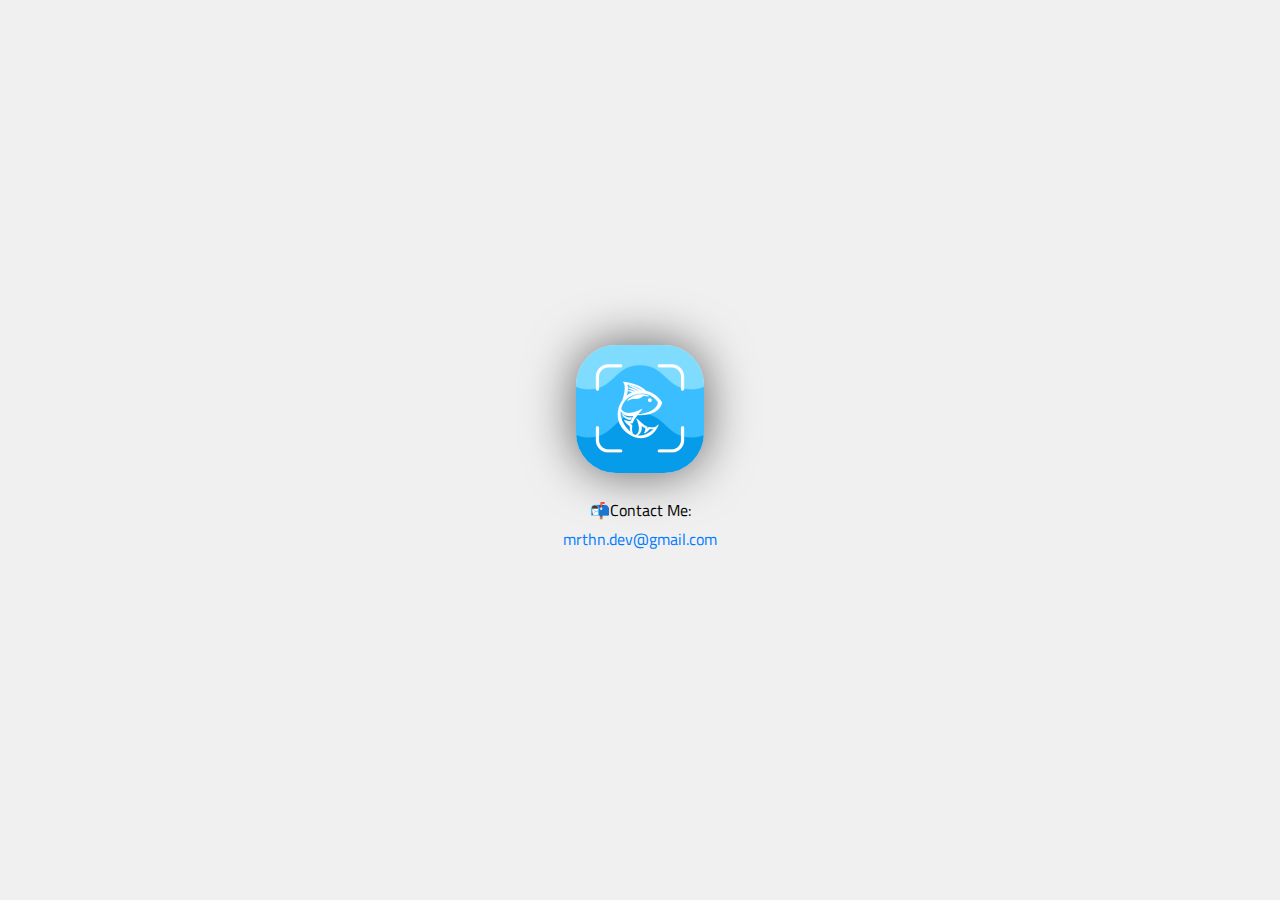
<file: fish_identifier/index.html>
<!DOCTYPE html>
<html lang="en">
<link rel="stylesheet" href="https://fonts.googleapis.com/css2?family=Titillium+Web&display=swap">

<head>
    <meta charset="UTF-8">
    <meta name="viewport" content="width=device-width, initial-scale=1.0">
    <title>İletişim</title>
    <link rel="stylesheet" href="styles.css">
</head>

<body>

    <div class="container">
        <img src="./images/logo.png" alt="Logo">
        <div class="contact">
            <p>📬Contact Me:</p>
            <p> <a href="mailto:mrthn.dev@gmail.com">mrthn.dev@gmail.com</a></p>
        </div>
    </div>

</body>

</html>
</file>
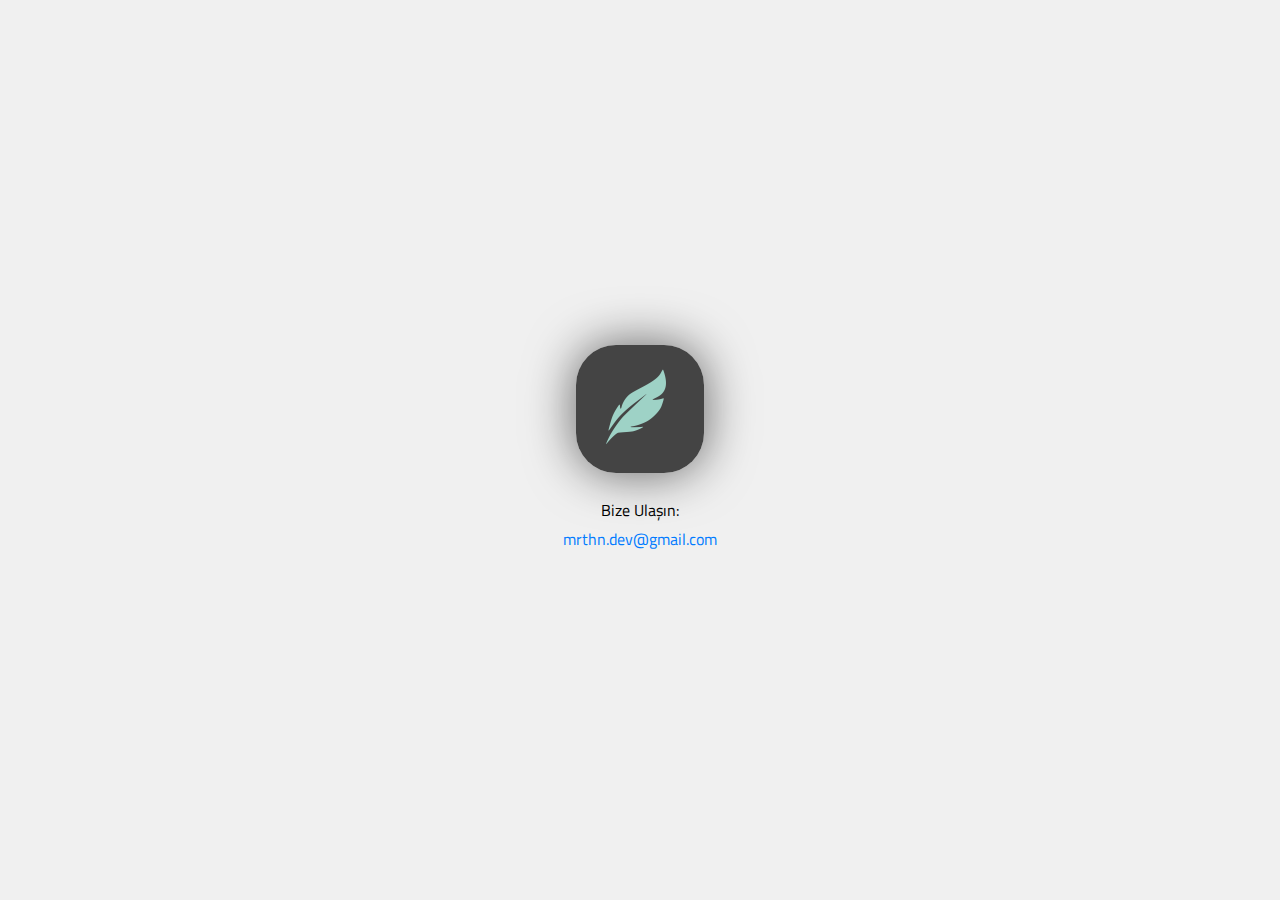
<file: yazar_eser_support/index.html>
<!DOCTYPE html>
<html lang="en">
<link rel="stylesheet" href="https://fonts.googleapis.com/css2?family=Titillium+Web&display=swap">

<head>
    <meta charset="UTF-8">
    <meta name="viewport" content="width=device-width, initial-scale=1.0">
    <title>İletişim</title>
    <link rel="stylesheet" href="styles.css">
</head>

<body>

    <div class="container">
        <img src="./images/yazar_eser_4096.png" alt="Orta Resim">
        <div class="contact">
            <p>Bize Ulaşın:</p>
            <p> <a href="mailto:mrthn.dev@gmail.com">mrthn.dev@gmail.com</a></p>
        </div>
    </div>

</body>

</html>
</file>
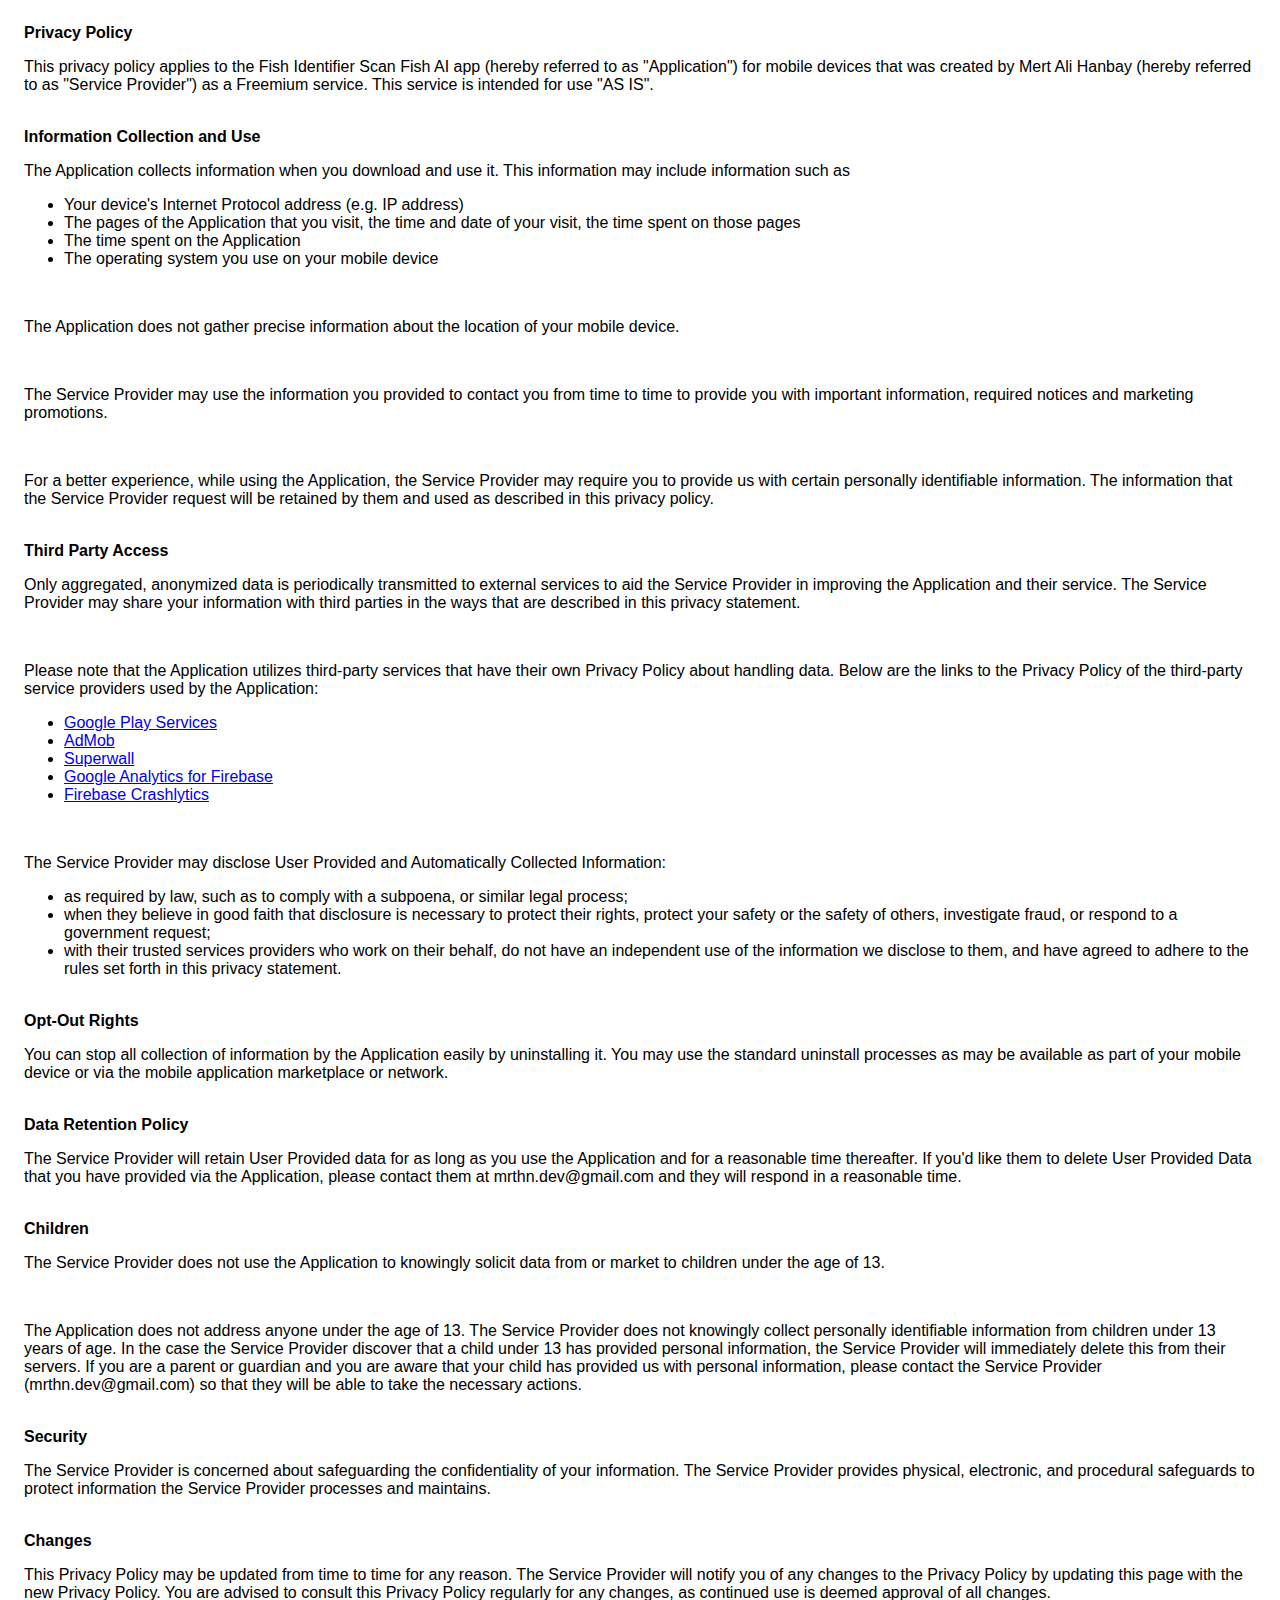
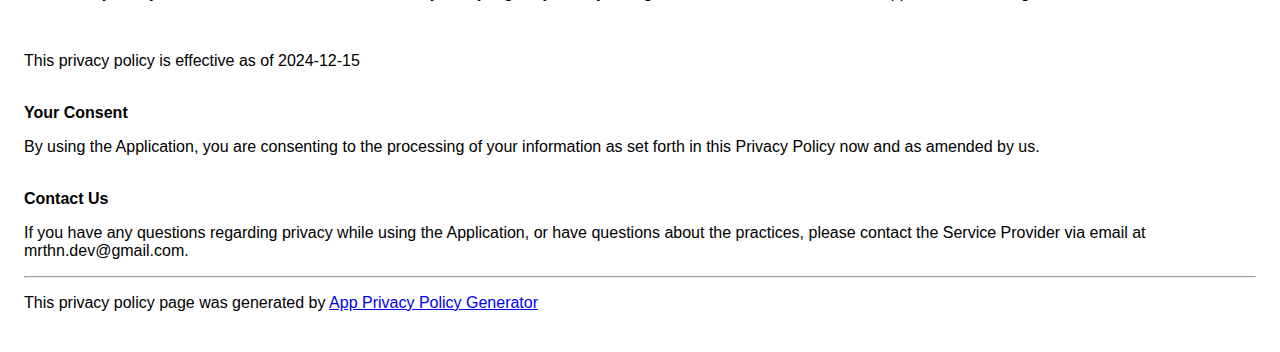
<file: fish_identifier/privacy_policy.html>
<!DOCTYPE html>
<html>
   <head>
      <meta charset='utf-8'>
      <meta name='viewport' content='width=device-width'>
      <title>Privacy Policy</title>
      <style> body { font-family: 'Helvetica Neue', Helvetica, Arial, sans-serif; padding:1em; } </style>
   </head>
   <body>
      <strong>Privacy Policy</strong>
      <p>This privacy policy applies to the Fish Identifier Scan Fish AI app (hereby referred to as "Application") for mobile devices that was created by Mert Ali Hanbay (hereby referred to as "Service Provider") as a Freemium service. This service is intended for use "AS IS".</p>
      <br><strong>Information Collection and Use</strong>
      <p>The Application collects information when you download and use it. This information may include information such as </p>
      <ul>
         <li>Your device's Internet Protocol address (e.g. IP address)</li>
         <li>The pages of the Application that you visit, the time and date of your visit, the time spent on those pages</li>
         <li>The time spent on the Application</li>
         <li>The operating system you use on your mobile device</li>
      </ul>
      <p></p>
      <br>
      <p>The Application does not gather precise information about the location of your mobile device.</p>
      <div style="display: none;">
         <p>The Application collects your device's location, which helps the Service Provider determine your approximate geographical location and make use of in below ways:</p>
         <ul>
            <li>Geolocation Services: The Service Provider utilizes location data to provide features such as personalized content, relevant recommendations, and location-based services.</li>
            <li>Analytics and Improvements: Aggregated and anonymized location data helps the Service Provider to analyze user behavior, identify trends, and improve the overall performance and functionality of the Application.</li>
            <li>Third-Party Services: Periodically, the Service Provider may transmit anonymized location data to external services. These services assist them in enhancing the Application and optimizing their offerings.</li>
         </ul>
      </div>
      <br>
      <p>The Service Provider may use the information you provided to contact you from time to time to provide you with important information, required notices and marketing promotions.</p>
      <br>
      <p>For a better experience, while using the Application, the Service Provider may require you to provide us with certain personally identifiable information. The information that the Service Provider request will be retained by them and used as described in this privacy policy.</p>
      <br>
      <strong>Third Party Access</strong>
      <p>Only aggregated, anonymized data is periodically transmitted to external services to aid the Service Provider in improving the Application and their service. The Service Provider may share your information with third parties in the ways that are described in this privacy statement.</p>
      <div>
         <br>
         <p>Please note that the Application utilizes third-party services that have their own Privacy Policy about handling data. Below are the links to the Privacy Policy of the third-party service providers used by the Application:</p>
         <ul>
            <li><a href="https://www.google.com/policies/privacy/" target="_blank" rel="noopener noreferrer">Google Play Services</a></li>
            <li><a href="https://support.google.com/admob/answer/6128543?hl=en" target="_blank" rel="noopener noreferrer">AdMob</a></li>
             <li><a href="https://superwall.com/privacy" target="_blank" rel="noopener noreferrer">Superwall</a></li>
            <li><a href="https://firebase.google.com/support/privacy" target="_blank" rel="noopener noreferrer">Google Analytics for Firebase</a></li>
            <li><a href="https://firebase.google.com/support/privacy/" target="_blank" rel="noopener noreferrer">Firebase Crashlytics</a></li>
            <!----><!----><!----><!----><!----><!----><!----><!----><!----><!----><!----><!----><!----><!----><!----><!----><!----><!----><!----><!----><!----><!----><!----><!----><!----><!----><!----><!---->
         </ul>
      </div>
      <br>
      <p>The Service Provider may disclose User Provided and Automatically Collected Information:</p>
      <ul>
         <li>as required by law, such as to comply with a subpoena, or similar legal process;</li>
         <li>when they believe in good faith that disclosure is necessary to protect their rights, protect your safety or the safety of others, investigate fraud, or respond to a government request;</li>
         <li>with their trusted services providers who work on their behalf, do not have an independent use of the information we disclose to them, and have agreed to adhere to the rules set forth in this privacy statement.</li>
      </ul>
      <p></p>
      <br><strong>Opt-Out Rights</strong>
      <p>You can stop all collection of information by the Application easily by uninstalling it. You may use the standard uninstall processes as may be available as part of your mobile device or via the mobile application marketplace or network.</p>
      <br><strong>Data Retention Policy</strong>
      <p>The Service Provider will retain User Provided data for as long as you use the Application and for a reasonable time thereafter. If you'd like them to delete User Provided Data that you have provided via the Application, please contact them at mrthn.dev@gmail.com and they will respond in a reasonable time.</p>
      <br><strong>Children</strong>
      <p>The Service Provider does not use the Application to knowingly solicit data from or market to children under the age of 13.</p>
      <div>
         <br>
         <p>The Application does not address anyone under the age of 13.
            The Service Provider does not knowingly collect personally
            identifiable information from children under 13 years of age. In the case
            the Service Provider discover that a child under 13 has provided
            personal information, the Service Provider will immediately
            delete this from their servers. If you are a parent or guardian
            and you are aware that your child has provided us with
            personal information, please contact the Service Provider (mrthn.dev@gmail.com) so that
            they will be able to take the necessary actions.
         </p>
      </div>
      <!----><br><strong>Security</strong>
      <p>The Service Provider is concerned about safeguarding the confidentiality of your information. The Service Provider provides physical, electronic, and procedural safeguards to protect information the Service Provider processes and maintains.</p>
      <br><strong>Changes</strong>
      <p>This Privacy Policy may be updated from time to time for any reason. The Service Provider will notify you of any changes to the Privacy Policy by updating this page with the new Privacy Policy. You are advised to consult this Privacy Policy regularly for any changes, as continued use is deemed approval of all changes.</p>
      <br>
      <p>This privacy policy is effective as of 2024-12-15</p>
      <br><strong>Your Consent</strong>
      <p>By using the Application, you are consenting to the processing of your information as set forth in this Privacy Policy now and as amended by us.</p>
      <br><strong>Contact Us</strong>
      <p>If you have any questions regarding privacy while using the Application, or have questions about the practices, please contact the Service Provider via email at mrthn.dev@gmail.com.</p>
      <hr>
      <p>This privacy policy page was generated by <a href="https://app-privacy-policy-generator.nisrulz.com/" target="_blank" rel="noopener noreferrer">App Privacy Policy Generator</a></p>
   </body>
</html>
</file>
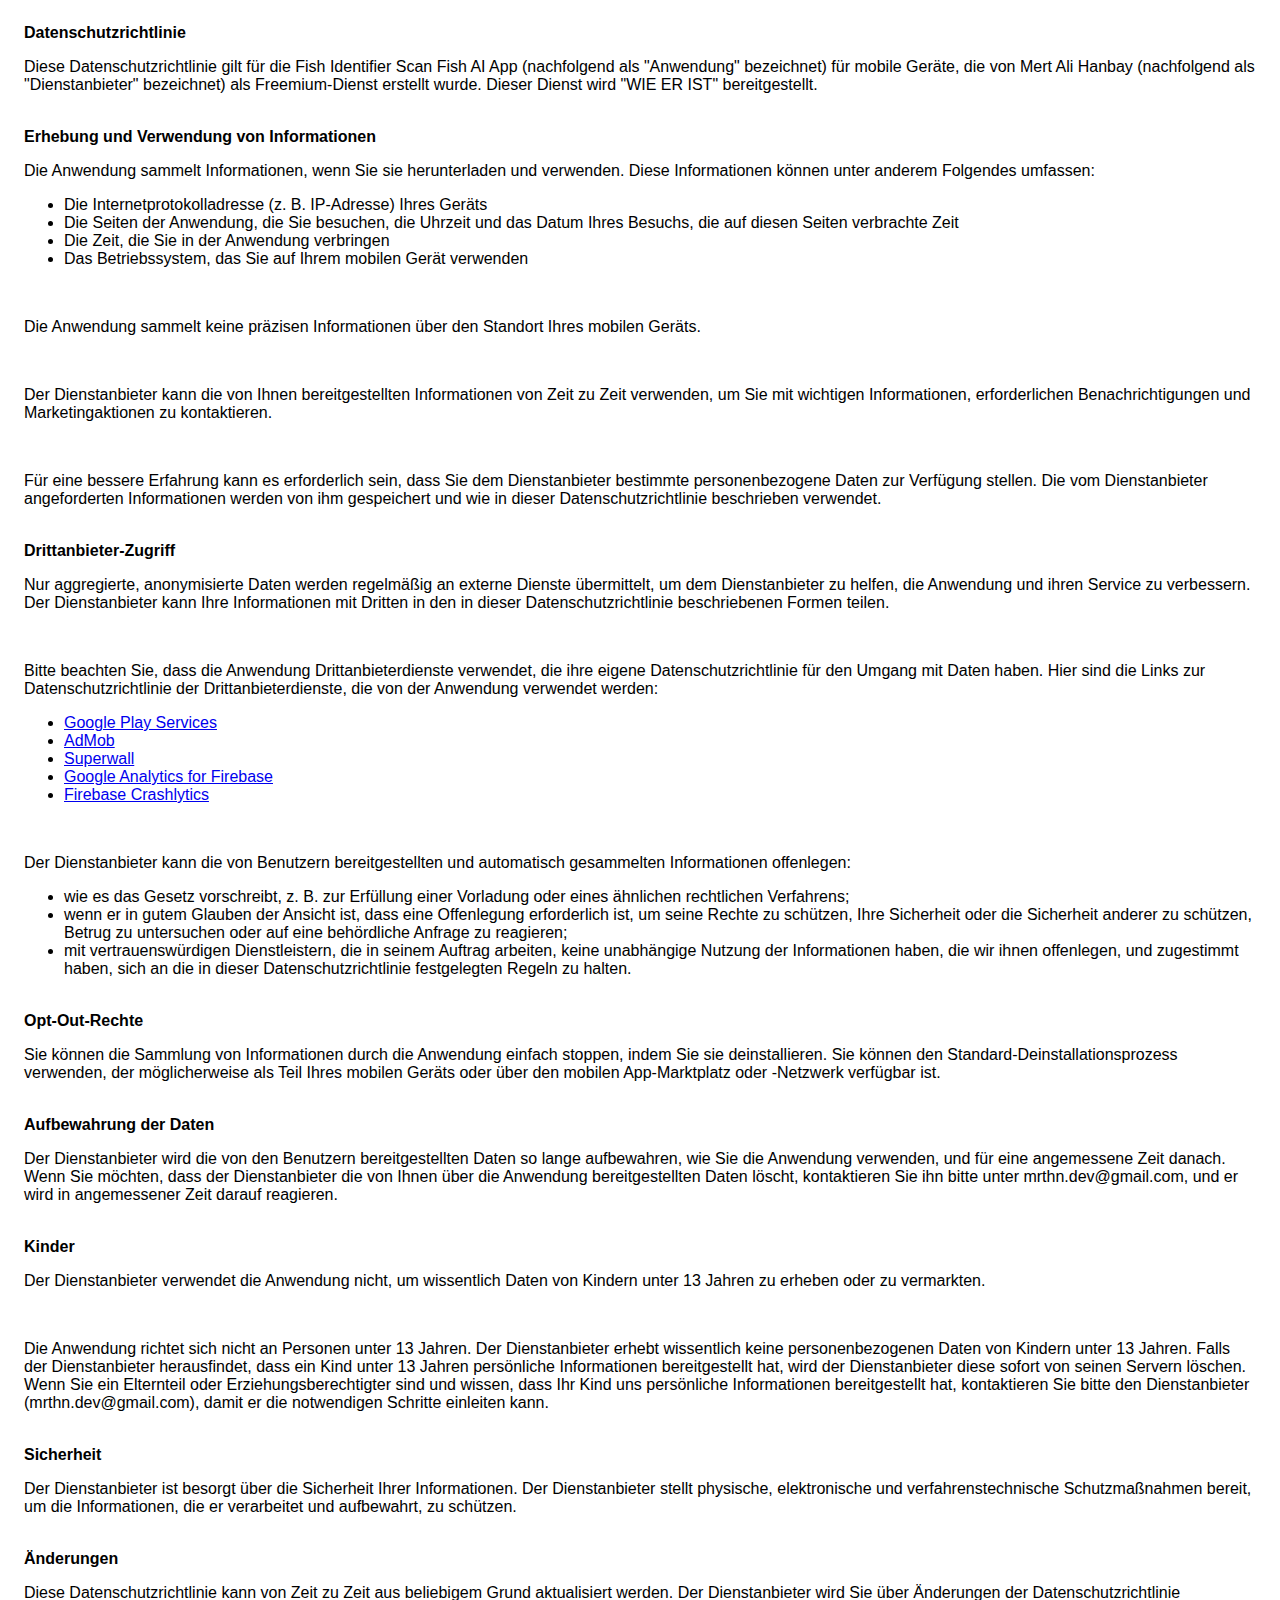
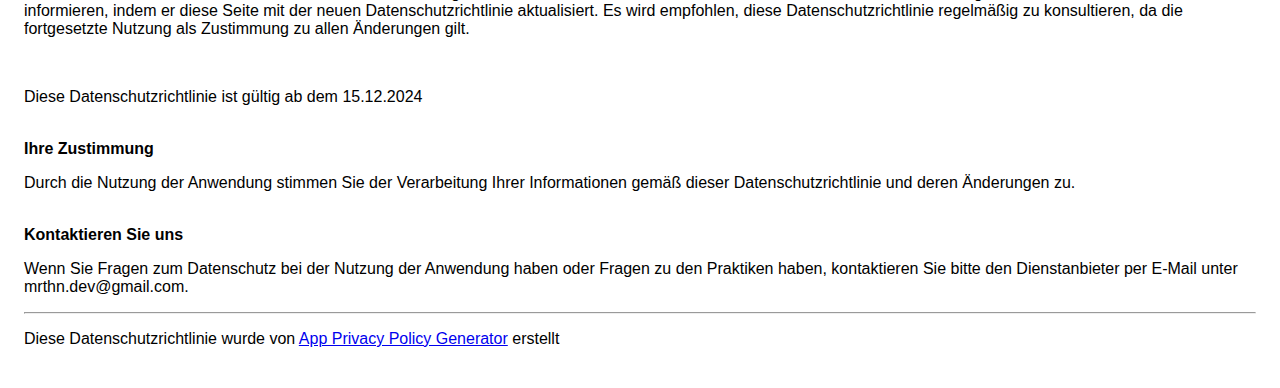
<file: fish_identifier/privacy_policy_de.html>
<!DOCTYPE html>
<html>
   <head>
      <meta charset='utf-8'>
      <meta name='viewport' content='width=device-width'>
      <title>Datenschutzrichtlinie</title>
      <style> body { font-family: 'Helvetica Neue', Helvetica, Arial, sans-serif; padding:1em; } </style>
   </head>
   <body>
      <strong>Datenschutzrichtlinie</strong>
      <p>Diese Datenschutzrichtlinie gilt für die Fish Identifier Scan Fish AI App (nachfolgend als "Anwendung" bezeichnet) für mobile Geräte, die von Mert Ali Hanbay (nachfolgend als "Dienstanbieter" bezeichnet) als Freemium-Dienst erstellt wurde. Dieser Dienst wird "WIE ER IST" bereitgestellt.</p>
      <br><strong>Erhebung und Verwendung von Informationen</strong>
      <p>Die Anwendung sammelt Informationen, wenn Sie sie herunterladen und verwenden. Diese Informationen können unter anderem Folgendes umfassen:</p>
      <ul>
         <li>Die Internetprotokolladresse (z. B. IP-Adresse) Ihres Geräts</li>
         <li>Die Seiten der Anwendung, die Sie besuchen, die Uhrzeit und das Datum Ihres Besuchs, die auf diesen Seiten verbrachte Zeit</li>
         <li>Die Zeit, die Sie in der Anwendung verbringen</li>
         <li>Das Betriebssystem, das Sie auf Ihrem mobilen Gerät verwenden</li>
      </ul>
      <p></p>
      <br>
      <p>Die Anwendung sammelt keine präzisen Informationen über den Standort Ihres mobilen Geräts.</p>
      <div style="display: none;">
         <p>Die Anwendung sammelt den Standort Ihres Geräts, um dem Dienstanbieter zu helfen, Ihren ungefähren geografischen Standort zu ermitteln und diesen wie folgt zu nutzen:</p>
         <ul>
            <li>Geolocation-Dienste: Der Dienstanbieter verwendet Standortdaten, um Funktionen wie personalisierte Inhalte, relevante Empfehlungen und standortbasierte Dienste bereitzustellen.</li>
            <li>Analyse und Verbesserungen: Aggregierte und anonymisierte Standortdaten helfen dem Dienstanbieter, das Nutzerverhalten zu analysieren, Trends zu identifizieren und die Leistung sowie die Funktionalität der Anwendung zu verbessern.</li>
            <li>Drittanbieterdienste: Gelegentlich kann der Dienstanbieter anonymisierte Standortdaten an externe Dienste übermitteln. Diese Dienste unterstützen sie dabei, die Anwendung zu verbessern und ihre Angebote zu optimieren.</li>
         </ul>
      </div>
      <br>
      <p>Der Dienstanbieter kann die von Ihnen bereitgestellten Informationen von Zeit zu Zeit verwenden, um Sie mit wichtigen Informationen, erforderlichen Benachrichtigungen und Marketingaktionen zu kontaktieren.</p>
      <br>
      <p>Für eine bessere Erfahrung kann es erforderlich sein, dass Sie dem Dienstanbieter bestimmte personenbezogene Daten zur Verfügung stellen. Die vom Dienstanbieter angeforderten Informationen werden von ihm gespeichert und wie in dieser Datenschutzrichtlinie beschrieben verwendet.</p>
      <br>
      <strong>Drittanbieter-Zugriff</strong>
      <p>Nur aggregierte, anonymisierte Daten werden regelmäßig an externe Dienste übermittelt, um dem Dienstanbieter zu helfen, die Anwendung und ihren Service zu verbessern. Der Dienstanbieter kann Ihre Informationen mit Dritten in den in dieser Datenschutzrichtlinie beschriebenen Formen teilen.</p>
      <div>
         <br>
         <p>Bitte beachten Sie, dass die Anwendung Drittanbieterdienste verwendet, die ihre eigene Datenschutzrichtlinie für den Umgang mit Daten haben. Hier sind die Links zur Datenschutzrichtlinie der Drittanbieterdienste, die von der Anwendung verwendet werden:</p>
         <ul>
            <li><a href="https://www.google.com/policies/privacy/" target="_blank" rel="noopener noreferrer">Google Play Services</a></li>
            <li><a href="https://support.google.com/admob/answer/6128543?hl=en" target="_blank" rel="noopener noreferrer">AdMob</a></li>
            <li><a href="https://superwall.com/privacy" target="_blank" rel="noopener noreferrer">Superwall</a></li>
            <li><a href="https://firebase.google.com/support/privacy" target="_blank" rel="noopener noreferrer">Google Analytics for Firebase</a></li>
            <li><a href="https://firebase.google.com/support/privacy/" target="_blank" rel="noopener noreferrer">Firebase Crashlytics</a></li>
         </ul>
      </div>
      <br>
      <p>Der Dienstanbieter kann die von Benutzern bereitgestellten und automatisch gesammelten Informationen offenlegen:</p>
      <ul>
         <li>wie es das Gesetz vorschreibt, z. B. zur Erfüllung einer Vorladung oder eines ähnlichen rechtlichen Verfahrens;</li>
         <li>wenn er in gutem Glauben der Ansicht ist, dass eine Offenlegung erforderlich ist, um seine Rechte zu schützen, Ihre Sicherheit oder die Sicherheit anderer zu schützen, Betrug zu untersuchen oder auf eine behördliche Anfrage zu reagieren;</li>
         <li>mit vertrauenswürdigen Dienstleistern, die in seinem Auftrag arbeiten, keine unabhängige Nutzung der Informationen haben, die wir ihnen offenlegen, und zugestimmt haben, sich an die in dieser Datenschutzrichtlinie festgelegten Regeln zu halten.</li>
      </ul>
      <p></p>
      <br><strong>Opt-Out-Rechte</strong>
      <p>Sie können die Sammlung von Informationen durch die Anwendung einfach stoppen, indem Sie sie deinstallieren. Sie können den Standard-Deinstallationsprozess verwenden, der möglicherweise als Teil Ihres mobilen Geräts oder über den mobilen App-Marktplatz oder -Netzwerk verfügbar ist.</p>
      <br><strong>Aufbewahrung der Daten</strong>
      <p>Der Dienstanbieter wird die von den Benutzern bereitgestellten Daten so lange aufbewahren, wie Sie die Anwendung verwenden, und für eine angemessene Zeit danach. Wenn Sie möchten, dass der Dienstanbieter die von Ihnen über die Anwendung bereitgestellten Daten löscht, kontaktieren Sie ihn bitte unter mrthn.dev@gmail.com, und er wird in angemessener Zeit darauf reagieren.</p>
      <br><strong>Kinder</strong>
      <p>Der Dienstanbieter verwendet die Anwendung nicht, um wissentlich Daten von Kindern unter 13 Jahren zu erheben oder zu vermarkten.</p>
      <div>
         <br>
         <p>Die Anwendung richtet sich nicht an Personen unter 13 Jahren.
            Der Dienstanbieter erhebt wissentlich keine personenbezogenen
            Daten von Kindern unter 13 Jahren. Falls der Dienstanbieter herausfindet, dass ein Kind unter 13 Jahren
            persönliche Informationen bereitgestellt hat, wird der Dienstanbieter diese
            sofort von seinen Servern löschen. Wenn Sie ein Elternteil oder Erziehungsberechtigter
            sind und wissen, dass Ihr Kind uns
            persönliche Informationen bereitgestellt hat, kontaktieren Sie bitte den Dienstanbieter (mrthn.dev@gmail.com), damit
            er die notwendigen Schritte einleiten kann.
         </p>
      </div>
      <br><strong>Sicherheit</strong>
      <p>Der Dienstanbieter ist besorgt über die Sicherheit Ihrer Informationen. Der Dienstanbieter stellt physische, elektronische und verfahrenstechnische Schutzmaßnahmen bereit, um die Informationen, die er verarbeitet und aufbewahrt, zu schützen.</p>
      <br><strong>Änderungen</strong>
      <p>Diese Datenschutzrichtlinie kann von Zeit zu Zeit aus beliebigem Grund aktualisiert werden. Der Dienstanbieter wird Sie über Änderungen der Datenschutzrichtlinie informieren, indem er diese Seite mit der neuen Datenschutzrichtlinie aktualisiert. Es wird empfohlen, diese Datenschutzrichtlinie regelmäßig zu konsultieren, da die fortgesetzte Nutzung als Zustimmung zu allen Änderungen gilt.</p>
      <br>
      <p>Diese Datenschutzrichtlinie ist gültig ab dem 15.12.2024</p>
      <br><strong>Ihre Zustimmung</strong>
      <p>Durch die Nutzung der Anwendung stimmen Sie der Verarbeitung Ihrer Informationen gemäß dieser Datenschutzrichtlinie und deren Änderungen zu.</p>
      <br><strong>Kontaktieren Sie uns</strong>
      <p>Wenn Sie Fragen zum Datenschutz bei der Nutzung der Anwendung haben oder Fragen zu den Praktiken haben, kontaktieren Sie bitte den Dienstanbieter per E-Mail unter mrthn.dev@gmail.com.</p>
      <hr>
      <p>Diese Datenschutzrichtlinie wurde von <a href="https://app-privacy-policy-generator.nisrulz.com/" target="_blank" rel="noopener noreferrer">App Privacy Policy Generator</a> erstellt</p>
   </body>
</html>
</file>
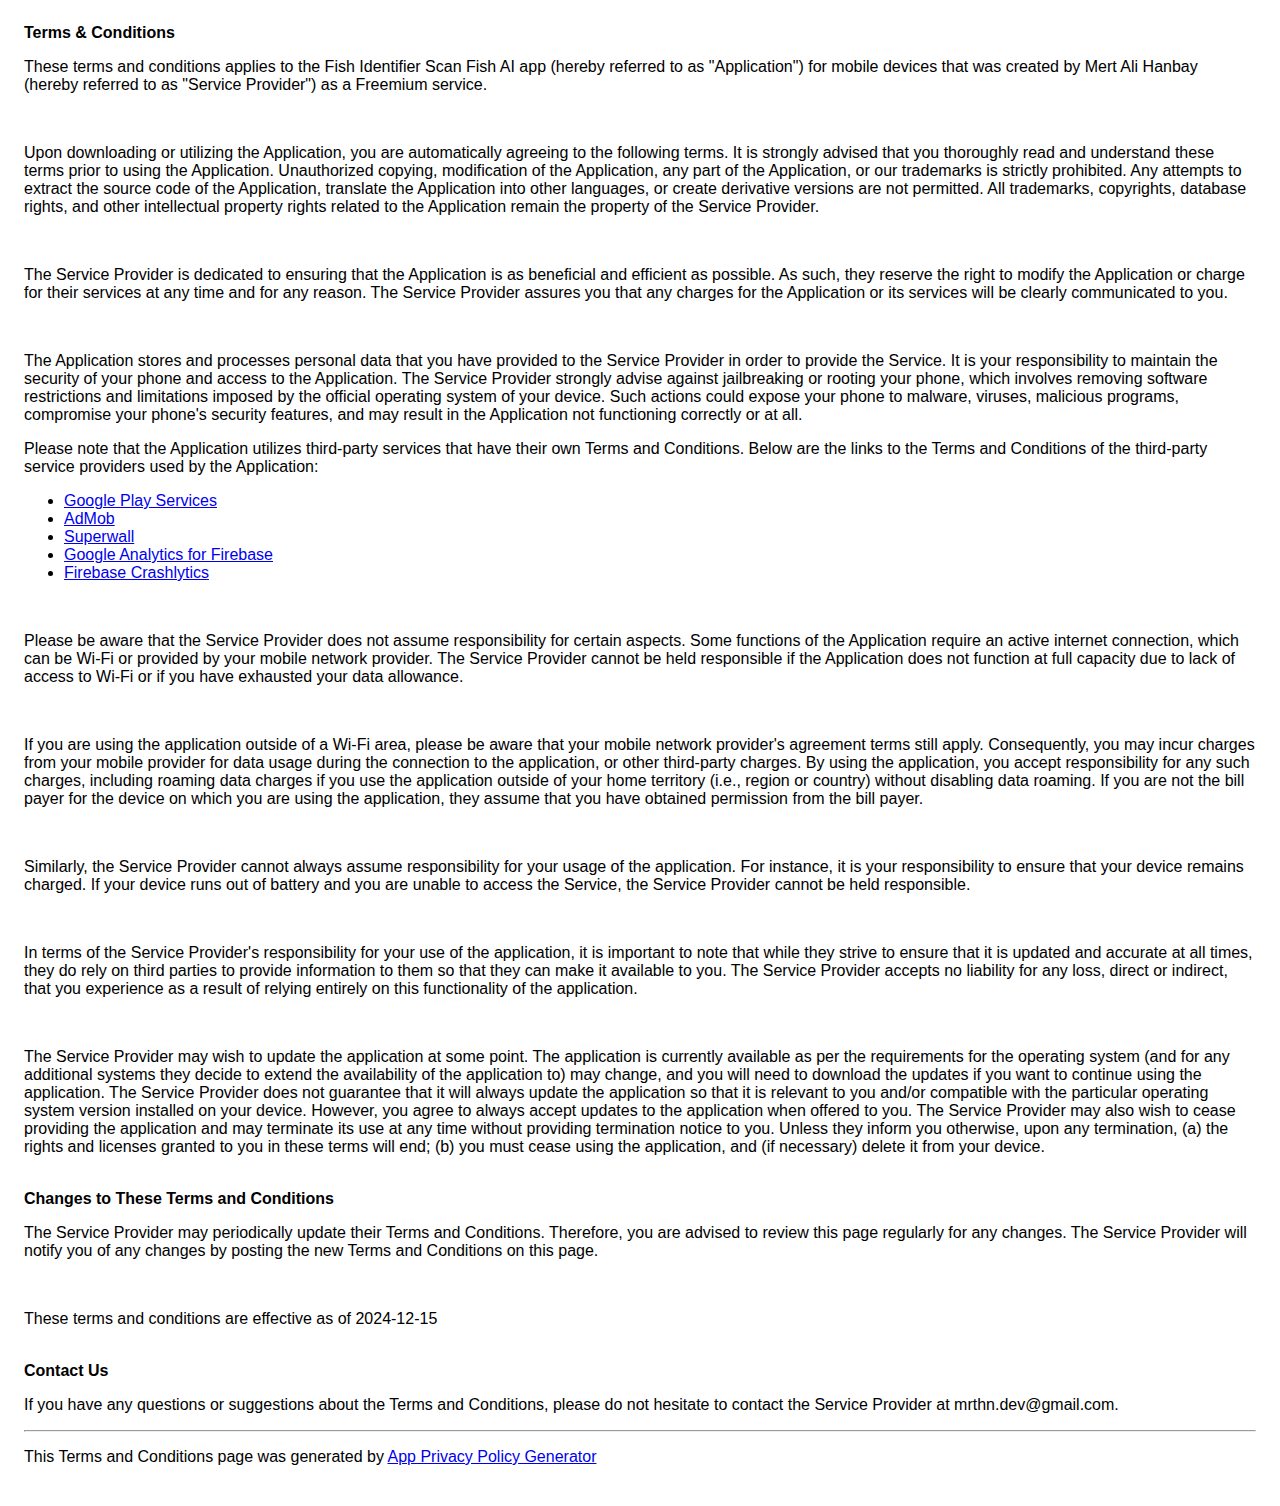
<file: fish_identifier/terms_conditions.html>
<!DOCTYPE html>
<html>
   <head>
      <meta charset='utf-8'>
      <meta name='viewport' content='width=device-width'>
      <title>Terms &amp; Conditions</title>
      <style> body { font-family: 'Helvetica Neue', Helvetica, Arial, sans-serif; padding:1em; } </style>
   </head>
   <body>
      <strong>Terms &amp; Conditions</strong><br>
      <p>These terms and conditions applies to the Fish Identifier Scan Fish AI app (hereby referred to as "Application") for mobile devices that was created by Mert Ali Hanbay (hereby referred to as "Service Provider") as a Freemium service.</p>
      <br>
      <p>Upon downloading or utilizing the Application, you are automatically agreeing to the following terms. It is strongly advised that you thoroughly read and understand these terms prior to using the Application. Unauthorized copying, modification of the Application, any part of the Application, or our trademarks is strictly prohibited. Any attempts to extract the source code of the Application, translate the Application into other languages, or create derivative versions are not permitted. All trademarks, copyrights, database rights, and other intellectual property rights related to the Application remain the property of the Service Provider.</p>
      <br>
      <p>The Service Provider is dedicated to ensuring that the Application is as beneficial and efficient as possible. As such, they reserve the right to modify the Application or charge for their services at any time and for any reason. The Service Provider assures you that any charges for the Application or its services will be clearly communicated to you.</p>
      <br>
      <p>The Application stores and processes personal data that you have provided to the Service Provider in order to provide the Service. It is your responsibility to maintain the security of your phone and access to the Application. The Service Provider strongly advise against jailbreaking or rooting your phone, which involves removing software restrictions and limitations imposed by the official operating system of your device. Such actions could expose your phone to malware, viruses, malicious programs, compromise your phone's security features, and may result in the Application not functioning correctly or at all.</p>
      <div>
         <p>Please note that the Application utilizes third-party services that have their own Terms and Conditions. Below are the links to the Terms and Conditions of the third-party service providers used by the Application:</p>
         <ul>
            <li><a href="https://policies.google.com/terms" target="_blank" rel="noopener noreferrer">Google Play Services</a></li>
            <li><a href="https://developers.google.com/admob/terms" target="_blank" rel="noopener noreferrer">AdMob</a></li>
            <li><a href="https://superwall.com/privacy/terms" target="_blank" rel="noopener noreferrer">Superwall</a></li>
            <li><a href="https://www.google.com/analytics/terms/" target="_blank" rel="noopener noreferrer">Google Analytics for Firebase</a></li>
            <li><a href="https://firebase.google.com/terms/crashlytics" target="_blank" rel="noopener noreferrer">Firebase Crashlytics</a></li>
            <!----><!----><!----><!----><!----><!----><!----><!----><!----><!----><!----><!----><!----><!----><!----><!----><!----><!----><!----><!----><!----><!----><!----><!----><!----><!----><!----><!---->
         </ul>
      </div>
      <br>
      <p>Please be aware that the Service Provider does not assume responsibility for certain aspects. Some functions of the Application require an active internet connection, which can be Wi-Fi or provided by your mobile network provider. The Service Provider cannot be held responsible if the Application does not function at full capacity due to lack of access to Wi-Fi or if you have exhausted your data allowance.</p>
      <br>
      <p>If you are using the application outside of a Wi-Fi area, please be aware that your mobile network provider's agreement terms still apply. Consequently, you may incur charges from your mobile provider for data usage during the connection to the application, or other third-party charges. By using the application, you accept responsibility for any such charges, including roaming data charges if you use the application outside of your home territory (i.e., region or country) without disabling data roaming. If you are not the bill payer for the device on which you are using the application, they assume that you have obtained permission from the bill payer.</p>
      <br>
      <p>Similarly, the Service Provider cannot always assume responsibility for your usage of the application. For instance, it is your responsibility to ensure that your device remains charged. If your device runs out of battery and you are unable to access the Service, the Service Provider cannot be held responsible.</p>
      <br>
      <p>In terms of the Service Provider's responsibility for your use of the application, it is important to note that while they strive to ensure that it is updated and accurate at all times, they do rely on third parties to provide information to them so that they can make it available to you. The Service Provider accepts no liability for any loss, direct or indirect, that you experience as a result of relying entirely on this functionality of the application.</p>
      <br>
      <p>The Service Provider may wish to update the application at some point. The application is currently available as per the requirements for the operating system (and for any additional systems they decide to extend the availability of the application to) may change, and you will need to download the updates if you want to continue using the application. The Service Provider does not guarantee that it will always update the application so that it is relevant to you and/or compatible with the particular operating system version installed on your device. However, you agree to always accept updates to the application when offered to you. The Service Provider may also wish to cease providing the application and may terminate its use at any time without providing termination notice to you. Unless they inform you otherwise, upon any termination, (a) the rights and licenses granted to you in these terms will end; (b) you must cease using the application, and (if necessary) delete it from your device.</p>
      <br><strong>Changes to These Terms and Conditions</strong>
      <p>The Service Provider may periodically update their Terms and Conditions. Therefore, you are advised to review this page regularly for any changes. The Service Provider will notify you of any changes by posting the new Terms and Conditions on this page.</p>
      <br>
      <p>These terms and conditions are effective as of 2024-12-15</p>
      <br><strong>Contact Us</strong>
      <p>If you have any questions or suggestions about the Terms and Conditions, please do not hesitate to contact the Service Provider at mrthn.dev@gmail.com.</p>
      <hr>
      <p>This Terms and Conditions page was generated by <a href="https://app-privacy-policy-generator.nisrulz.com/" target="_blank" rel="noopener noreferrer">App Privacy Policy Generator</a></p>
   </body>
</html>
</file>
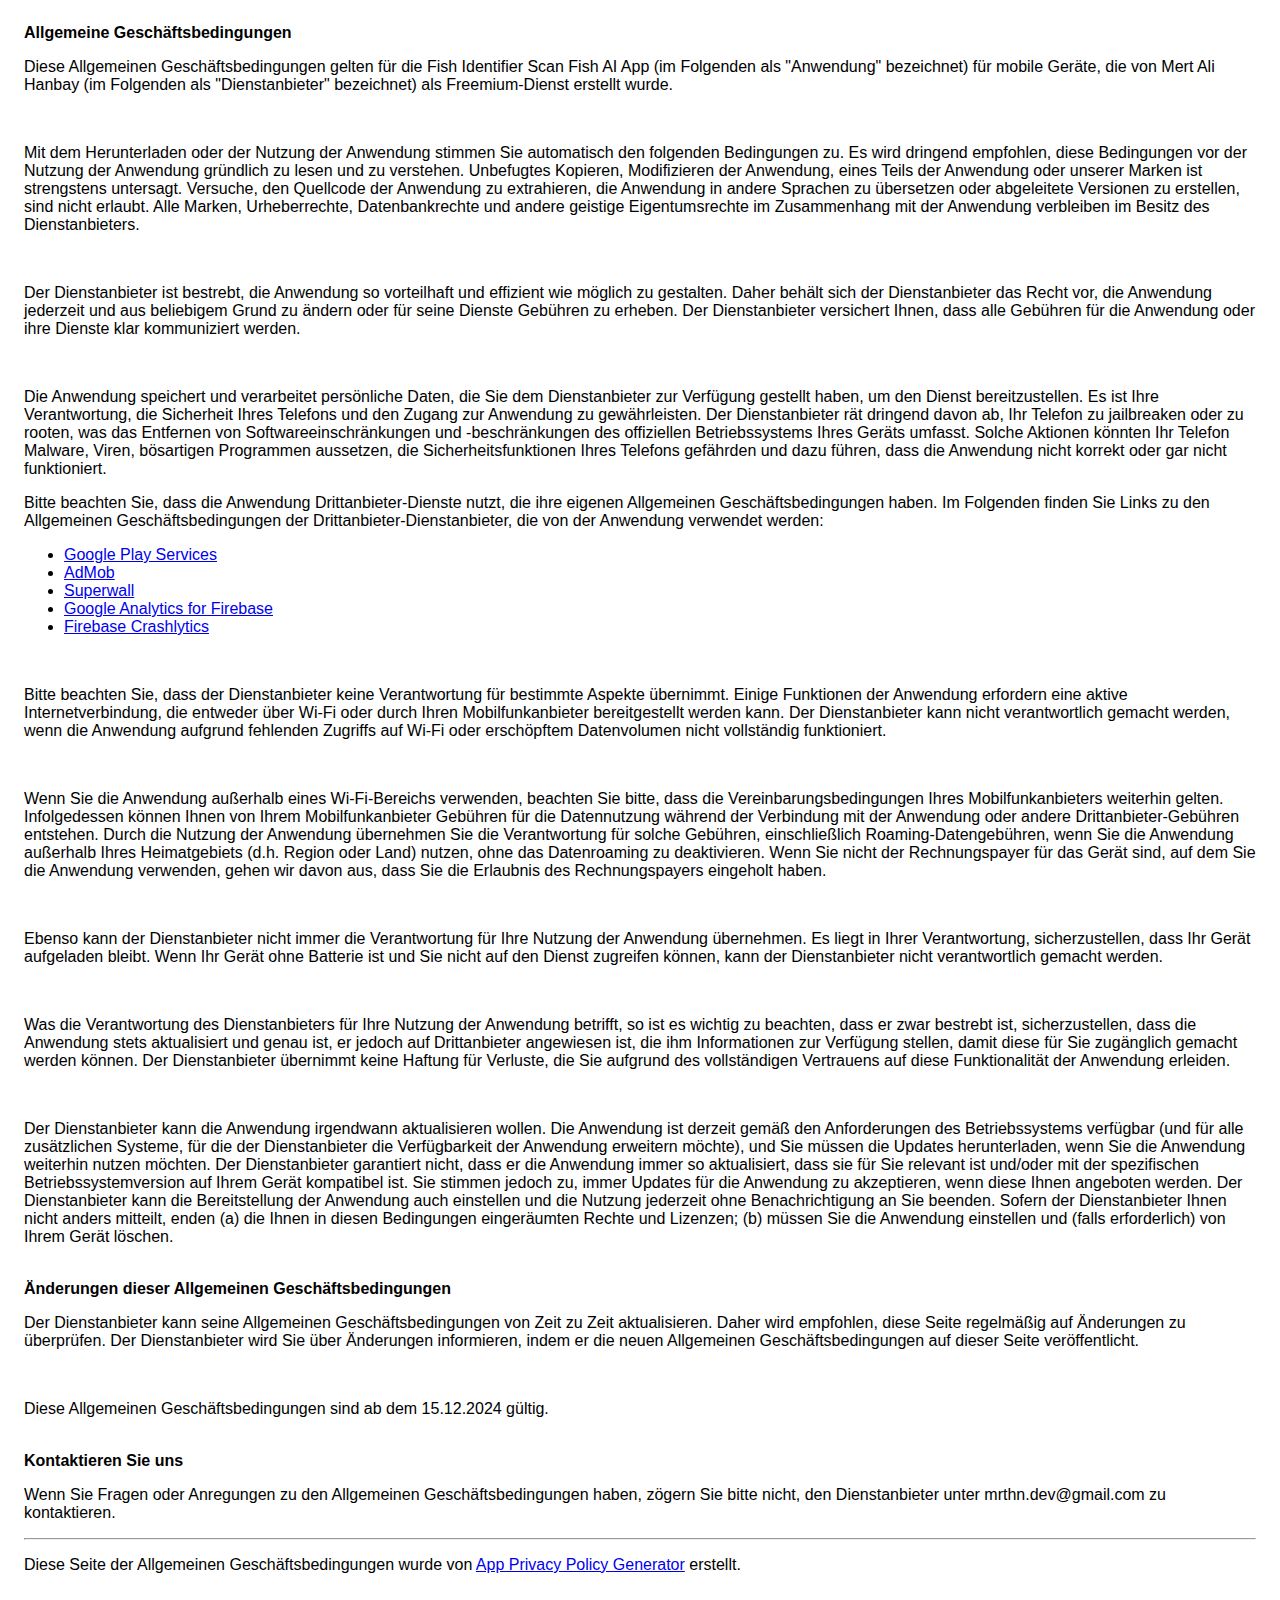
<file: fish_identifier/terms_conditions_de.html>
<!DOCTYPE html>
<html>
   <head>
      <meta charset='utf-8'>
      <meta name='viewport' content='width=device-width'>
      <title>Allgemeine Geschäftsbedingungen</title>
      <style> body { font-family: 'Helvetica Neue', Helvetica, Arial, sans-serif; padding:1em; } </style>
   </head>
   <body>
      <strong>Allgemeine Geschäftsbedingungen</strong><br>
      <p>Diese Allgemeinen Geschäftsbedingungen gelten für die Fish Identifier Scan Fish AI App (im Folgenden als "Anwendung" bezeichnet) für mobile Geräte, die von Mert Ali Hanbay (im Folgenden als "Dienstanbieter" bezeichnet) als Freemium-Dienst erstellt wurde.</p>
      <br>
      <p>Mit dem Herunterladen oder der Nutzung der Anwendung stimmen Sie automatisch den folgenden Bedingungen zu. Es wird dringend empfohlen, diese Bedingungen vor der Nutzung der Anwendung gründlich zu lesen und zu verstehen. Unbefugtes Kopieren, Modifizieren der Anwendung, eines Teils der Anwendung oder unserer Marken ist strengstens untersagt. Versuche, den Quellcode der Anwendung zu extrahieren, die Anwendung in andere Sprachen zu übersetzen oder abgeleitete Versionen zu erstellen, sind nicht erlaubt. Alle Marken, Urheberrechte, Datenbankrechte und andere geistige Eigentumsrechte im Zusammenhang mit der Anwendung verbleiben im Besitz des Dienstanbieters.</p>
      <br>
      <p>Der Dienstanbieter ist bestrebt, die Anwendung so vorteilhaft und effizient wie möglich zu gestalten. Daher behält sich der Dienstanbieter das Recht vor, die Anwendung jederzeit und aus beliebigem Grund zu ändern oder für seine Dienste Gebühren zu erheben. Der Dienstanbieter versichert Ihnen, dass alle Gebühren für die Anwendung oder ihre Dienste klar kommuniziert werden.</p>
      <br>
      <p>Die Anwendung speichert und verarbeitet persönliche Daten, die Sie dem Dienstanbieter zur Verfügung gestellt haben, um den Dienst bereitzustellen. Es ist Ihre Verantwortung, die Sicherheit Ihres Telefons und den Zugang zur Anwendung zu gewährleisten. Der Dienstanbieter rät dringend davon ab, Ihr Telefon zu jailbreaken oder zu rooten, was das Entfernen von Softwareeinschränkungen und -beschränkungen des offiziellen Betriebssystems Ihres Geräts umfasst. Solche Aktionen könnten Ihr Telefon Malware, Viren, bösartigen Programmen aussetzen, die Sicherheitsfunktionen Ihres Telefons gefährden und dazu führen, dass die Anwendung nicht korrekt oder gar nicht funktioniert.</p>
      <div>
         <p>Bitte beachten Sie, dass die Anwendung Drittanbieter-Dienste nutzt, die ihre eigenen Allgemeinen Geschäftsbedingungen haben. Im Folgenden finden Sie Links zu den Allgemeinen Geschäftsbedingungen der Drittanbieter-Dienstanbieter, die von der Anwendung verwendet werden:</p>
         <ul>
            <li><a href="https://policies.google.com/terms" target="_blank" rel="noopener noreferrer">Google Play Services</a></li>
            <li><a href="https://developers.google.com/admob/terms" target="_blank" rel="noopener noreferrer">AdMob</a></li>
            <li><a href="https://superwall.com/privacy/terms" target="_blank" rel="noopener noreferrer">Superwall</a></li>
            <li><a href="https://www.google.com/analytics/terms/" target="_blank" rel="noopener noreferrer">Google Analytics for Firebase</a></li>
            <li><a href="https://firebase.google.com/terms/crashlytics" target="_blank" rel="noopener noreferrer">Firebase Crashlytics</a></li>
         </ul>
      </div>
      <br>
      <p>Bitte beachten Sie, dass der Dienstanbieter keine Verantwortung für bestimmte Aspekte übernimmt. Einige Funktionen der Anwendung erfordern eine aktive Internetverbindung, die entweder über Wi-Fi oder durch Ihren Mobilfunkanbieter bereitgestellt werden kann. Der Dienstanbieter kann nicht verantwortlich gemacht werden, wenn die Anwendung aufgrund fehlenden Zugriffs auf Wi-Fi oder erschöpftem Datenvolumen nicht vollständig funktioniert.</p>
      <br>
      <p>Wenn Sie die Anwendung außerhalb eines Wi-Fi-Bereichs verwenden, beachten Sie bitte, dass die Vereinbarungsbedingungen Ihres Mobilfunkanbieters weiterhin gelten. Infolgedessen können Ihnen von Ihrem Mobilfunkanbieter Gebühren für die Datennutzung während der Verbindung mit der Anwendung oder andere Drittanbieter-Gebühren entstehen. Durch die Nutzung der Anwendung übernehmen Sie die Verantwortung für solche Gebühren, einschließlich Roaming-Datengebühren, wenn Sie die Anwendung außerhalb Ihres Heimatgebiets (d.h. Region oder Land) nutzen, ohne das Datenroaming zu deaktivieren. Wenn Sie nicht der Rechnungspayer für das Gerät sind, auf dem Sie die Anwendung verwenden, gehen wir davon aus, dass Sie die Erlaubnis des Rechnungspayers eingeholt haben.</p>
      <br>
      <p>Ebenso kann der Dienstanbieter nicht immer die Verantwortung für Ihre Nutzung der Anwendung übernehmen. Es liegt in Ihrer Verantwortung, sicherzustellen, dass Ihr Gerät aufgeladen bleibt. Wenn Ihr Gerät ohne Batterie ist und Sie nicht auf den Dienst zugreifen können, kann der Dienstanbieter nicht verantwortlich gemacht werden.</p>
      <br>
      <p>Was die Verantwortung des Dienstanbieters für Ihre Nutzung der Anwendung betrifft, so ist es wichtig zu beachten, dass er zwar bestrebt ist, sicherzustellen, dass die Anwendung stets aktualisiert und genau ist, er jedoch auf Drittanbieter angewiesen ist, die ihm Informationen zur Verfügung stellen, damit diese für Sie zugänglich gemacht werden können. Der Dienstanbieter übernimmt keine Haftung für Verluste, die Sie aufgrund des vollständigen Vertrauens auf diese Funktionalität der Anwendung erleiden.</p>
      <br>
      <p>Der Dienstanbieter kann die Anwendung irgendwann aktualisieren wollen. Die Anwendung ist derzeit gemäß den Anforderungen des Betriebssystems verfügbar (und für alle zusätzlichen Systeme, für die der Dienstanbieter die Verfügbarkeit der Anwendung erweitern möchte), und Sie müssen die Updates herunterladen, wenn Sie die Anwendung weiterhin nutzen möchten. Der Dienstanbieter garantiert nicht, dass er die Anwendung immer so aktualisiert, dass sie für Sie relevant ist und/oder mit der spezifischen Betriebssystemversion auf Ihrem Gerät kompatibel ist. Sie stimmen jedoch zu, immer Updates für die Anwendung zu akzeptieren, wenn diese Ihnen angeboten werden. Der Dienstanbieter kann die Bereitstellung der Anwendung auch einstellen und die Nutzung jederzeit ohne Benachrichtigung an Sie beenden. Sofern der Dienstanbieter Ihnen nicht anders mitteilt, enden (a) die Ihnen in diesen Bedingungen eingeräumten Rechte und Lizenzen; (b) müssen Sie die Anwendung einstellen und (falls erforderlich) von Ihrem Gerät löschen.</p>
      <br><strong>Änderungen dieser Allgemeinen Geschäftsbedingungen</strong>
      <p>Der Dienstanbieter kann seine Allgemeinen Geschäftsbedingungen von Zeit zu Zeit aktualisieren. Daher wird empfohlen, diese Seite regelmäßig auf Änderungen zu überprüfen. Der Dienstanbieter wird Sie über Änderungen informieren, indem er die neuen Allgemeinen Geschäftsbedingungen auf dieser Seite veröffentlicht.</p>
      <br>
      <p>Diese Allgemeinen Geschäftsbedingungen sind ab dem 15.12.2024 gültig.</p>
      <br><strong>Kontaktieren Sie uns</strong>
      <p>Wenn Sie Fragen oder Anregungen zu den Allgemeinen Geschäftsbedingungen haben, zögern Sie bitte nicht, den Dienstanbieter unter mrthn.dev@gmail.com zu kontaktieren.</p>
      <hr>
      <p>Diese Seite der Allgemeinen Geschäftsbedingungen wurde von <a href="https://app-privacy-policy-generator.nisrulz.com/" target="_blank" rel="noopener noreferrer">App Privacy Policy Generator</a> erstellt.</p>
   </body>
</html>
</file>
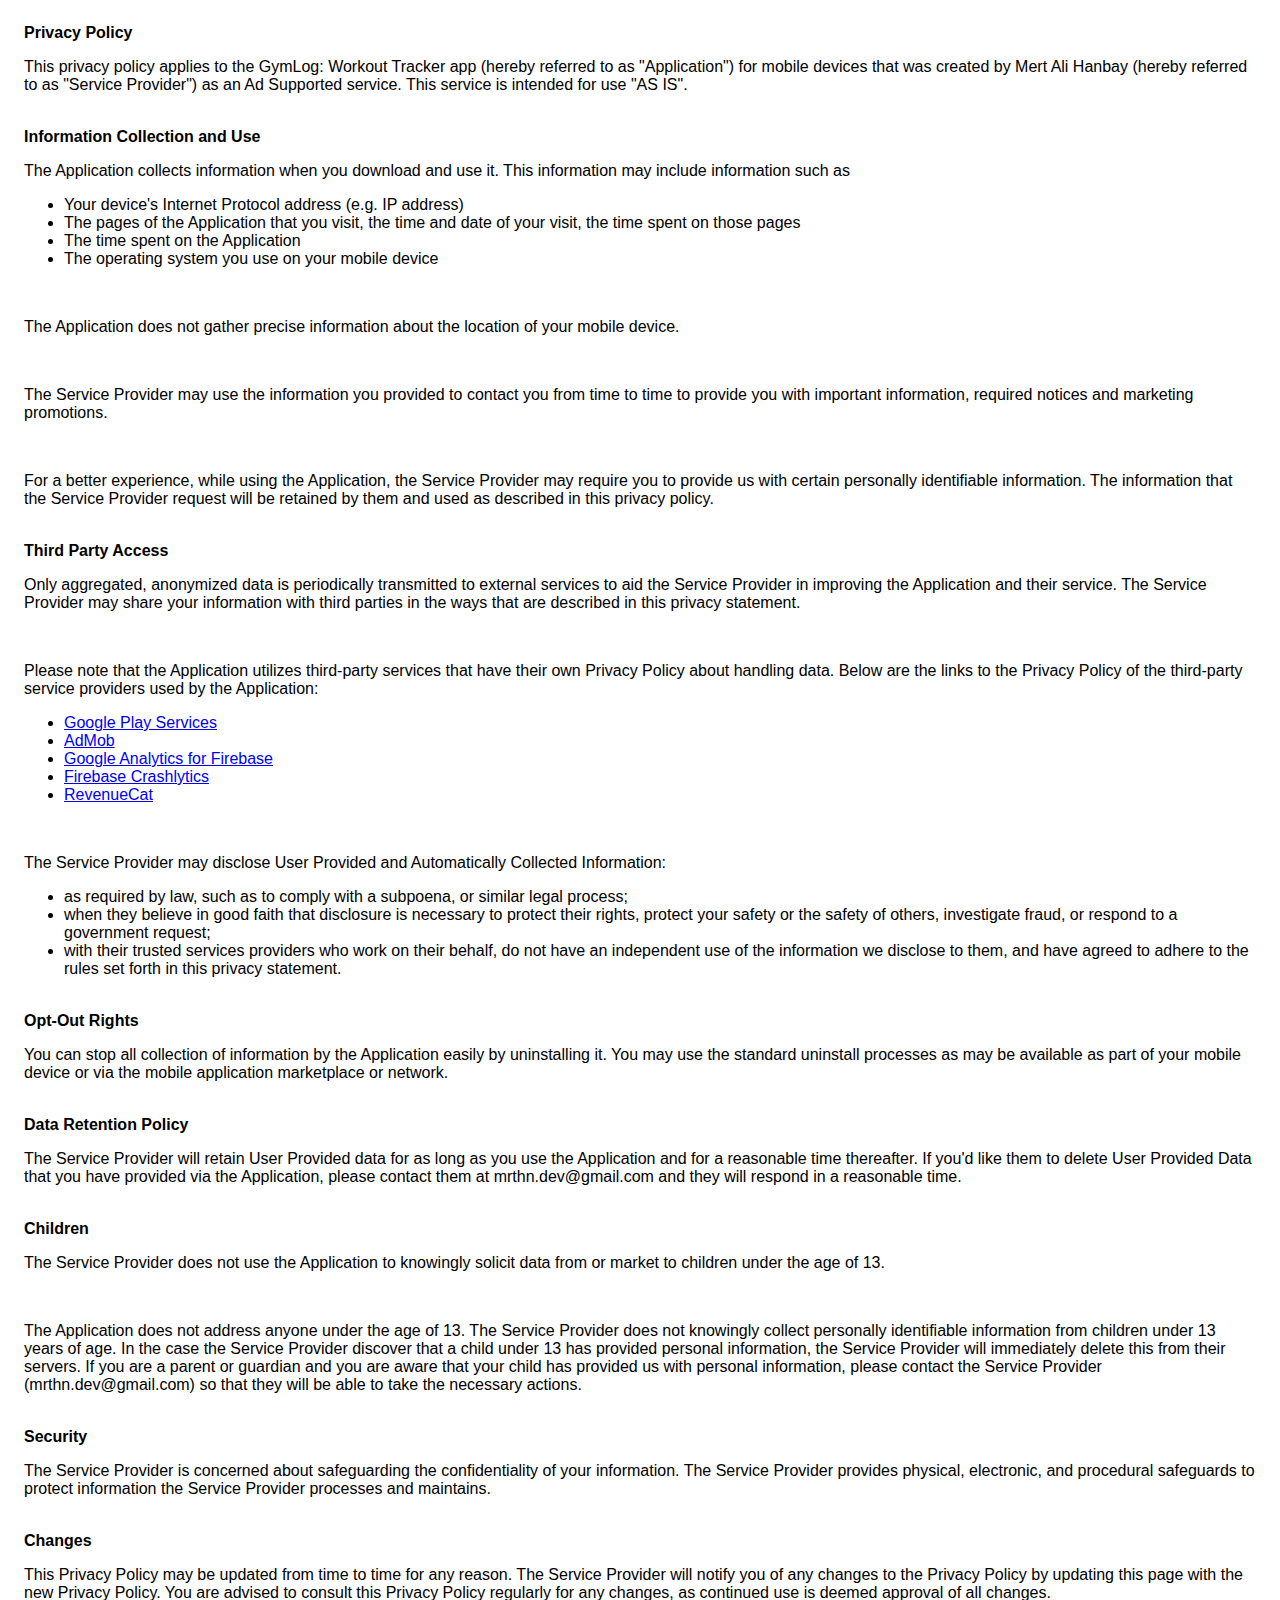
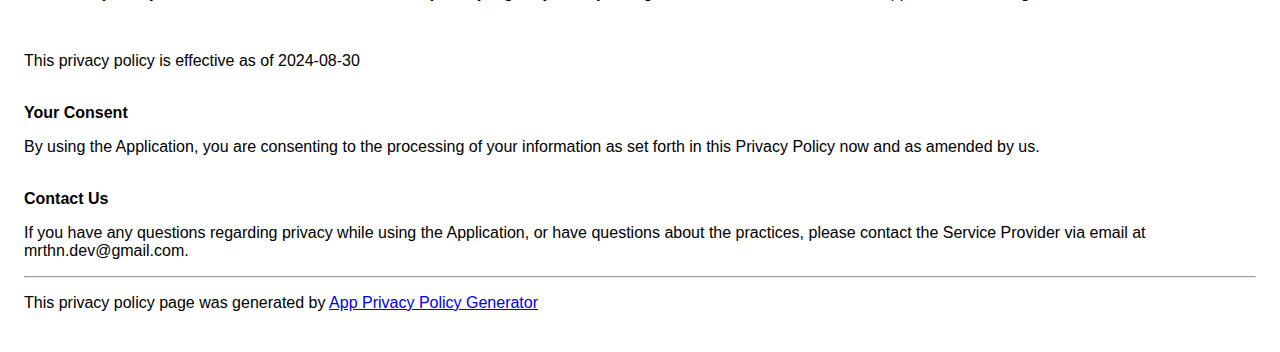
<file: gymlog_support/privacy_policy.html>
<!DOCTYPE html>
    <html>
    <head>
      <meta charset='utf-8'>
      <meta name='viewport' content='width=device-width'>
      <title>Privacy Policy</title>
      <style> body { font-family: 'Helvetica Neue', Helvetica, Arial, sans-serif; padding:1em; } </style>
    </head>
    <body>
    <strong>Privacy Policy</strong><p>This privacy policy applies to the GymLog: Workout Tracker app (hereby referred to as "Application") for mobile devices that was created by Mert Ali Hanbay (hereby referred to as "Service Provider") as an Ad Supported service. This service is intended for use "AS IS".</p><br><strong>Information Collection and Use</strong><p>The Application collects information when you download and use it. This information may include information such as </p><ul><li>Your device's Internet Protocol address (e.g. IP address)</li><li>The pages of the Application that you visit, the time and date of your visit, the time spent on those pages</li><li>The time spent on the Application</li><li>The operating system you use on your mobile device</li></ul><p></p><br><p>The Application does not gather precise information about the location of your mobile device.</p><div style="display: none;"><p>The Application collects your device's location, which helps the Service Provider determine your approximate geographical location and make use of in below ways:</p><ul><li>Geolocation Services: The Service Provider utilizes location data to provide features such as personalized content, relevant recommendations, and location-based services.</li><li>Analytics and Improvements: Aggregated and anonymized location data helps the Service Provider to analyze user behavior, identify trends, and improve the overall performance and functionality of the Application.</li><li>Third-Party Services: Periodically, the Service Provider may transmit anonymized location data to external services. These services assist them in enhancing the Application and optimizing their offerings.</li></ul></div><br><p>The Service Provider may use the information you provided to contact you from time to time to provide you with important information, required notices and marketing promotions.</p><br><p>For a better experience, while using the Application, the Service Provider may require you to provide us with certain personally identifiable information. The information that the Service Provider request will be retained by them and used as described in this privacy policy.</p><br><strong>Third Party Access</strong><p>Only aggregated, anonymized data is periodically transmitted to external services to aid the Service Provider in improving the Application and their service. The Service Provider may share your information with third parties in the ways that are described in this privacy statement.</p><div><br><p>Please note that the Application utilizes third-party services that have their own Privacy Policy about handling data. Below are the links to the Privacy Policy of the third-party service providers used by the Application:</p><ul><li><a href="https://www.google.com/policies/privacy/" target="_blank" rel="noopener noreferrer">Google Play Services</a></li><li><a href="https://support.google.com/admob/answer/6128543?hl=en" target="_blank" rel="noopener noreferrer">AdMob</a></li><li><a href="https://firebase.google.com/support/privacy" target="_blank" rel="noopener noreferrer">Google Analytics for Firebase</a></li><li><a href="https://firebase.google.com/support/privacy/" target="_blank" rel="noopener noreferrer">Firebase Crashlytics</a></li><!----><!----><!----><!----><!----><!----><!----><!----><!----><!----><!----><!----><!----><!----><!----><!----><!----><!----><!----><!----><!----><!----><!----><li><a href="https://www.revenuecat.com/privacy" target="_blank" rel="noopener noreferrer">RevenueCat</a></li><!----><!----><!----><!----></ul></div><br><p>The Service Provider may disclose User Provided and Automatically Collected Information:</p><ul><li>as required by law, such as to comply with a subpoena, or similar legal process;</li><li>when they believe in good faith that disclosure is necessary to protect their rights, protect your safety or the safety of others, investigate fraud, or respond to a government request;</li><li>with their trusted services providers who work on their behalf, do not have an independent use of the information we disclose to them, and have agreed to adhere to the rules set forth in this privacy statement.</li></ul><p></p><br><strong>Opt-Out Rights</strong><p>You can stop all collection of information by the Application easily by uninstalling it. You may use the standard uninstall processes as may be available as part of your mobile device or via the mobile application marketplace or network.</p><br><strong>Data Retention Policy</strong><p>The Service Provider will retain User Provided data for as long as you use the Application and for a reasonable time thereafter. If you'd like them to delete User Provided Data that you have provided via the Application, please contact them at mrthn.dev@gmail.com and they will respond in a reasonable time.</p><br><strong>Children</strong><p>The Service Provider does not use the Application to knowingly solicit data from or market to children under the age of 13.</p><div><br><p>The Application does not address anyone under the age of 13.
The Service Provider does not knowingly collect personally
identifiable information from children under 13 years of age. In the case
the Service Provider discover that a child under 13 has provided
personal information, the Service Provider will immediately
delete this from their servers. If you are a parent or guardian
and you are aware that your child has provided us with
personal information, please contact the Service Provider (mrthn.dev@gmail.com) so that
they will be able to take the necessary actions.</p></div><!----><br><strong>Security</strong><p>The Service Provider is concerned about safeguarding the confidentiality of your information. The Service Provider provides physical, electronic, and procedural safeguards to protect information the Service Provider processes and maintains.</p><br><strong>Changes</strong><p>This Privacy Policy may be updated from time to time for any reason. The Service Provider will notify you of any changes to the Privacy Policy by updating this page with the new Privacy Policy. You are advised to consult this Privacy Policy regularly for any changes, as continued use is deemed approval of all changes.</p><br><p>This privacy policy is effective as of 2024-08-30</p><br><strong>Your Consent</strong><p>By using the Application, you are consenting to the processing of your information as set forth in this Privacy Policy now and as amended by us.</p><br><strong>Contact Us</strong><p>If you have any questions regarding privacy while using the Application, or have questions about the practices, please contact the Service Provider via email at mrthn.dev@gmail.com.</p><hr><p>This privacy policy page was generated by <a href="https://app-privacy-policy-generator.nisrulz.com/" target="_blank" rel="noopener noreferrer">App Privacy Policy Generator</a></p>
    </body>
    </html>
</file>
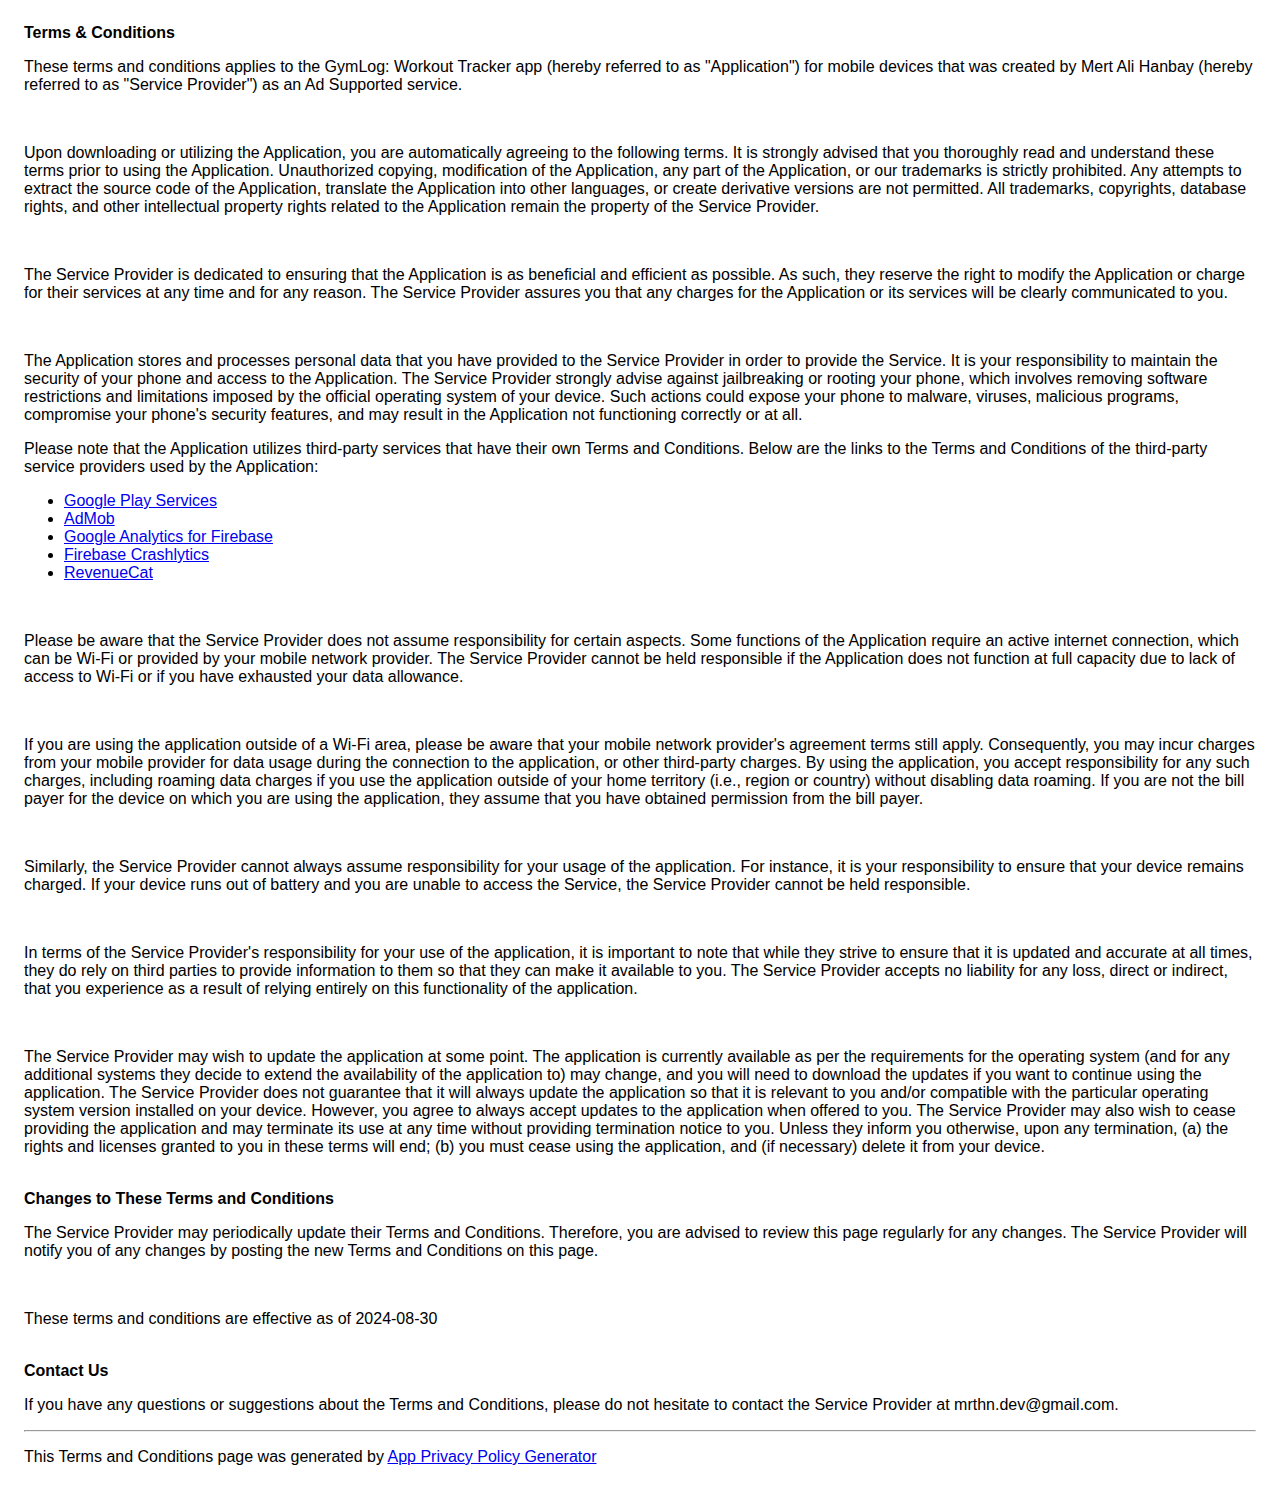
<file: gymlog_support/terms_conditions.html>
<!DOCTYPE html>
    <html>
    <head>
      <meta charset='utf-8'>
      <meta name='viewport' content='width=device-width'>
      <title>Terms &amp; Conditions</title>
      <style> body { font-family: 'Helvetica Neue', Helvetica, Arial, sans-serif; padding:1em; } </style>
    </head>
    <body>
    <strong>Terms &amp; Conditions</strong><br><p>These terms and conditions applies to the GymLog: Workout Tracker app (hereby referred to as "Application") for mobile devices that was created by Mert Ali Hanbay (hereby referred to as "Service Provider") as an Ad Supported service.</p><br><p>Upon downloading or utilizing the Application, you are automatically agreeing to the following terms. It is strongly advised that you thoroughly read and understand these terms prior to using the Application. Unauthorized copying, modification of the Application, any part of the Application, or our trademarks is strictly prohibited. Any attempts to extract the source code of the Application, translate the Application into other languages, or create derivative versions are not permitted. All trademarks, copyrights, database rights, and other intellectual property rights related to the Application remain the property of the Service Provider.</p><br><p>The Service Provider is dedicated to ensuring that the Application is as beneficial and efficient as possible. As such, they reserve the right to modify the Application or charge for their services at any time and for any reason. The Service Provider assures you that any charges for the Application or its services will be clearly communicated to you.</p><br><p>The Application stores and processes personal data that you have provided to the Service Provider in order to provide the Service. It is your responsibility to maintain the security of your phone and access to the Application. The Service Provider strongly advise against jailbreaking or rooting your phone, which involves removing software restrictions and limitations imposed by the official operating system of your device. Such actions could expose your phone to malware, viruses, malicious programs, compromise your phone's security features, and may result in the Application not functioning correctly or at all.</p><div><p>Please note that the Application utilizes third-party services that have their own Terms and Conditions. Below are the links to the Terms and Conditions of the third-party service providers used by the Application:</p><ul><li><a href="https://policies.google.com/terms" target="_blank" rel="noopener noreferrer">Google Play Services</a></li><li><a href="https://developers.google.com/admob/terms" target="_blank" rel="noopener noreferrer">AdMob</a></li><li><a href="https://www.google.com/analytics/terms/" target="_blank" rel="noopener noreferrer">Google Analytics for Firebase</a></li><li><a href="https://firebase.google.com/terms/crashlytics" target="_blank" rel="noopener noreferrer">Firebase Crashlytics</a></li><!----><!----><!----><!----><!----><!----><!----><!----><!----><!----><!----><!----><!----><!----><!----><!----><!----><!----><!----><!----><!----><!----><!----><li><a href="https://www.revenuecat.com/terms" target="_blank" rel="noopener noreferrer">RevenueCat</a></li><!----><!----><!----><!----></ul></div><br><p>Please be aware that the Service Provider does not assume responsibility for certain aspects. Some functions of the Application require an active internet connection, which can be Wi-Fi or provided by your mobile network provider. The Service Provider cannot be held responsible if the Application does not function at full capacity due to lack of access to Wi-Fi or if you have exhausted your data allowance.</p><br><p>If you are using the application outside of a Wi-Fi area, please be aware that your mobile network provider's agreement terms still apply. Consequently, you may incur charges from your mobile provider for data usage during the connection to the application, or other third-party charges. By using the application, you accept responsibility for any such charges, including roaming data charges if you use the application outside of your home territory (i.e., region or country) without disabling data roaming. If you are not the bill payer for the device on which you are using the application, they assume that you have obtained permission from the bill payer.</p><br><p>Similarly, the Service Provider cannot always assume responsibility for your usage of the application. For instance, it is your responsibility to ensure that your device remains charged. If your device runs out of battery and you are unable to access the Service, the Service Provider cannot be held responsible.</p><br><p>In terms of the Service Provider's responsibility for your use of the application, it is important to note that while they strive to ensure that it is updated and accurate at all times, they do rely on third parties to provide information to them so that they can make it available to you. The Service Provider accepts no liability for any loss, direct or indirect, that you experience as a result of relying entirely on this functionality of the application.</p><br><p>The Service Provider may wish to update the application at some point. The application is currently available as per the requirements for the operating system (and for any additional systems they decide to extend the availability of the application to) may change, and you will need to download the updates if you want to continue using the application. The Service Provider does not guarantee that it will always update the application so that it is relevant to you and/or compatible with the particular operating system version installed on your device. However, you agree to always accept updates to the application when offered to you. The Service Provider may also wish to cease providing the application and may terminate its use at any time without providing termination notice to you. Unless they inform you otherwise, upon any termination, (a) the rights and licenses granted to you in these terms will end; (b) you must cease using the application, and (if necessary) delete it from your device.</p><br><strong>Changes to These Terms and Conditions</strong><p>The Service Provider may periodically update their Terms and Conditions. Therefore, you are advised to review this page regularly for any changes. The Service Provider will notify you of any changes by posting the new Terms and Conditions on this page.</p><br><p>These terms and conditions are effective as of 2024-08-30</p><br><strong>Contact Us</strong><p>If you have any questions or suggestions about the Terms and Conditions, please do not hesitate to contact the Service Provider at mrthn.dev@gmail.com.</p><hr><p>This Terms and Conditions page was generated by <a href="https://app-privacy-policy-generator.nisrulz.com/" target="_blank" rel="noopener noreferrer">App Privacy Policy Generator</a></p>
    </body>
    </html>
</file>
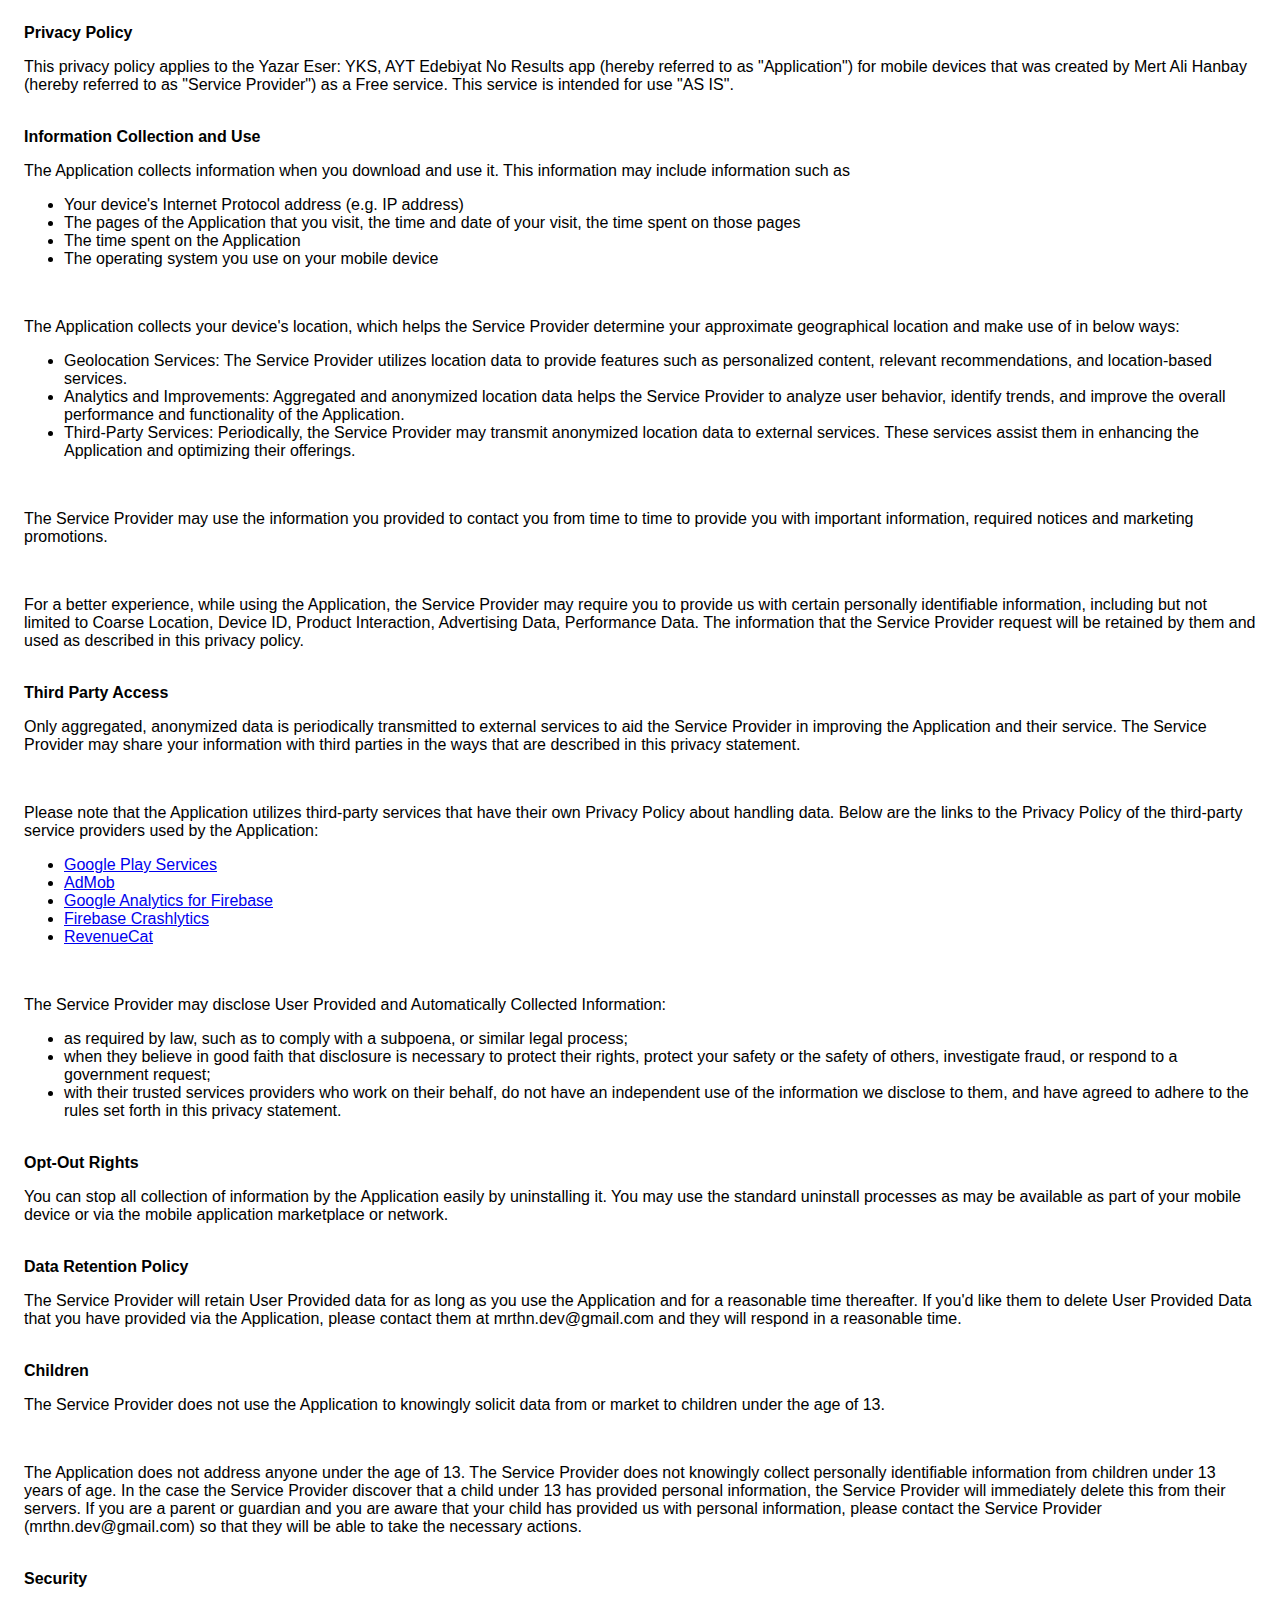
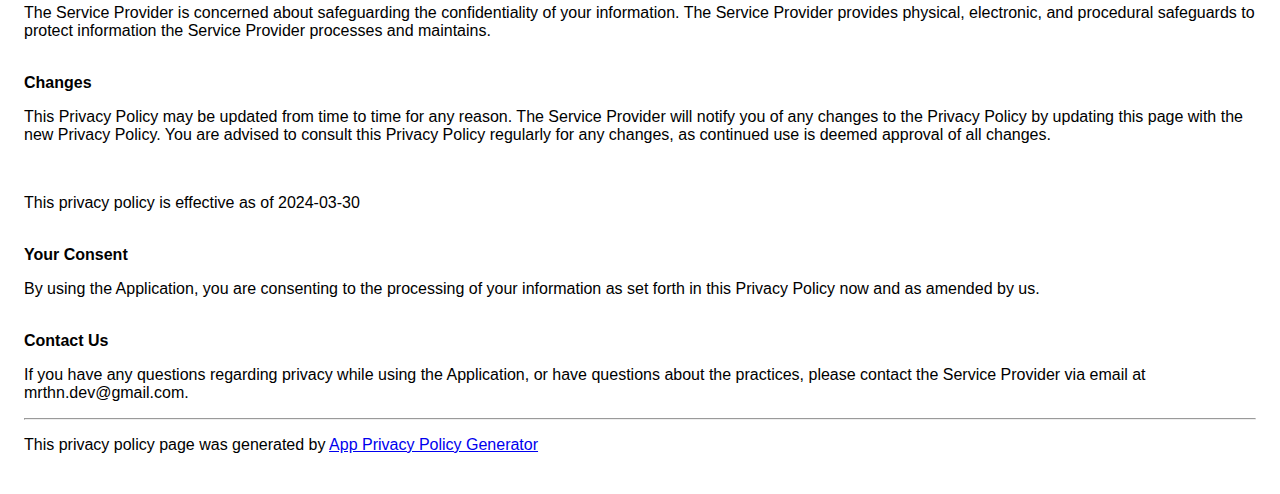
<file: yazar_eser_support/privacy_policy.html>
<!DOCTYPE html>
    <html>
    <head>
      <meta charset='utf-8'>
      <meta name='viewport' content='width=device-width'>
      <title>Privacy Policy</title>
      <style> body { font-family: 'Helvetica Neue', Helvetica, Arial, sans-serif; padding:1em; } </style>
    </head>
    <body>
    <strong>Privacy Policy</strong><p>This privacy policy applies to the Yazar Eser: YKS, AYT Edebiyat No Results app (hereby referred to as "Application") for mobile devices that was created by Mert Ali Hanbay (hereby referred to as "Service Provider") as a Free service. This service is intended for use "AS IS".</p><br><strong>Information Collection and Use</strong><p>The Application collects information when you download and use it. This information may include information such as</p><ul><li>Your device's Internet Protocol address (e.g. IP address)</li><li>The pages of the Application that you visit, the time and date of your visit, the time spent on those pages</li><li>The time spent on the Application</li><li>The operating system you use on your mobile device</li></ul><p></p><br><p style="display: none;">The Application does not gather precise information about the location of your mobile device.</p><div style=""><p>The Application collects your device's location, which helps the Service Provider determine your approximate geographical location and make use of in below ways:</p><ul><li>Geolocation Services: The Service Provider utilizes location data to provide features such as personalized content, relevant recommendations, and location-based services.</li><li>Analytics and Improvements: Aggregated and anonymized location data helps the Service Provider to analyze user behavior, identify trends, and improve the overall performance and functionality of the Application.</li><li>Third-Party Services: Periodically, the Service Provider may transmit anonymized location data to external services. These services assist them in enhancing the Application and optimizing their offerings.</li></ul></div><br><p>The Service Provider may use the information you provided to contact you from time to time to provide you with important information, required notices and marketing promotions.</p><br><p>For a better experience, while using the Application, the Service Provider may require you to provide us with certain personally identifiable information, including but not limited to Coarse Location, Device ID, Product Interaction, Advertising Data, Performance Data. The information that the Service Provider request will be retained by them and used as described in this privacy policy.</p><br><strong>Third Party Access</strong><p>Only aggregated, anonymized data is periodically transmitted to external services to aid the Service Provider in improving the Application and their service. The Service Provider may share your information with third parties in the ways that are described in this privacy statement.</p><div><br><p>Please note that the Application utilizes third-party services that have their own Privacy Policy about handling data. Below are the links to the Privacy Policy of the third-party service providers used by the Application:</p><ul><li><a href="https://www.google.com/policies/privacy/" target="_blank" rel="noopener noreferrer">Google Play Services</a></li><li><a href="https://support.google.com/admob/answer/6128543?hl=en" target="_blank" rel="noopener noreferrer">AdMob</a></li><li><a href="https://firebase.google.com/support/privacy" target="_blank" rel="noopener noreferrer">Google Analytics for Firebase</a></li><li><a href="https://firebase.google.com/support/privacy/" target="_blank" rel="noopener noreferrer">Firebase Crashlytics</a></li><!----><!----><!----><!----><!----><!----><!----><!----><!----><!----><!----><!----><!----><!----><!----><!----><!----><!----><!----><!----><!----><!----><!----><li><a href="https://www.revenuecat.com/privacy" target="_blank" rel="noopener noreferrer">RevenueCat</a></li><!----><!----></ul></div><br><p>The Service Provider may disclose User Provided and Automatically Collected Information:</p><ul><li>as required by law, such as to comply with a subpoena, or similar legal process;</li><li>when they believe in good faith that disclosure is necessary to protect their rights, protect your safety or the safety of others, investigate fraud, or respond to a government request;</li><li>with their trusted services providers who work on their behalf, do not have an independent use of the information we disclose to them, and have agreed to adhere to the rules set forth in this privacy statement.</li></ul><p></p><br><strong>Opt-Out Rights</strong><p>You can stop all collection of information by the Application easily by uninstalling it. You may use the standard uninstall processes as may be available as part of your mobile device or via the mobile application marketplace or network.</p><br><strong>Data Retention Policy</strong><p>The Service Provider will retain User Provided data for as long as you use the Application and for a reasonable time thereafter. If you'd like them to delete User Provided Data that you have provided via the Application, please contact them at mrthn.dev@gmail.com and they will respond in a reasonable time.</p><br><strong>Children</strong><p>The Service Provider does not use the Application to knowingly solicit data from or market to children under the age of 13.</p><div><br><p>The Application does not address anyone under the age of 13. The Service Provider does not knowingly collect personally identifiable information from children under 13 years of age. In the case the Service Provider discover that a child under 13 has provided personal information, the Service Provider will immediately delete this from their servers. If you are a parent or guardian and you are aware that your child has provided us with personal information, please contact the Service Provider (mrthn.dev@gmail.com) so that they will be able to take the necessary actions.</p></div><!----><br><strong>Security</strong><p>The Service Provider is concerned about safeguarding the confidentiality of your information. The Service Provider provides physical, electronic, and procedural safeguards to protect information the Service Provider processes and maintains.</p><br><strong>Changes</strong><p>This Privacy Policy may be updated from time to time for any reason. The Service Provider will notify you of any changes to the Privacy Policy by updating this page with the new Privacy Policy. You are advised to consult this Privacy Policy regularly for any changes, as continued use is deemed approval of all changes.</p><br><p>This privacy policy is effective as of 2024-03-30</p><br><strong>Your Consent</strong><p>By using the Application, you are consenting to the processing of your information as set forth in this Privacy Policy now and as amended by us.</p><br><strong>Contact Us</strong><p>If you have any questions regarding privacy while using the Application, or have questions about the practices, please contact the Service Provider via email at mrthn.dev@gmail.com.</p><hr><p>This privacy policy page was generated by <a href="https://app-privacy-policy-generator.nisrulz.com/" target="_blank" rel="noopener noreferrer">App Privacy Policy Generator</a></p>
    </body>
    </html>
</file>
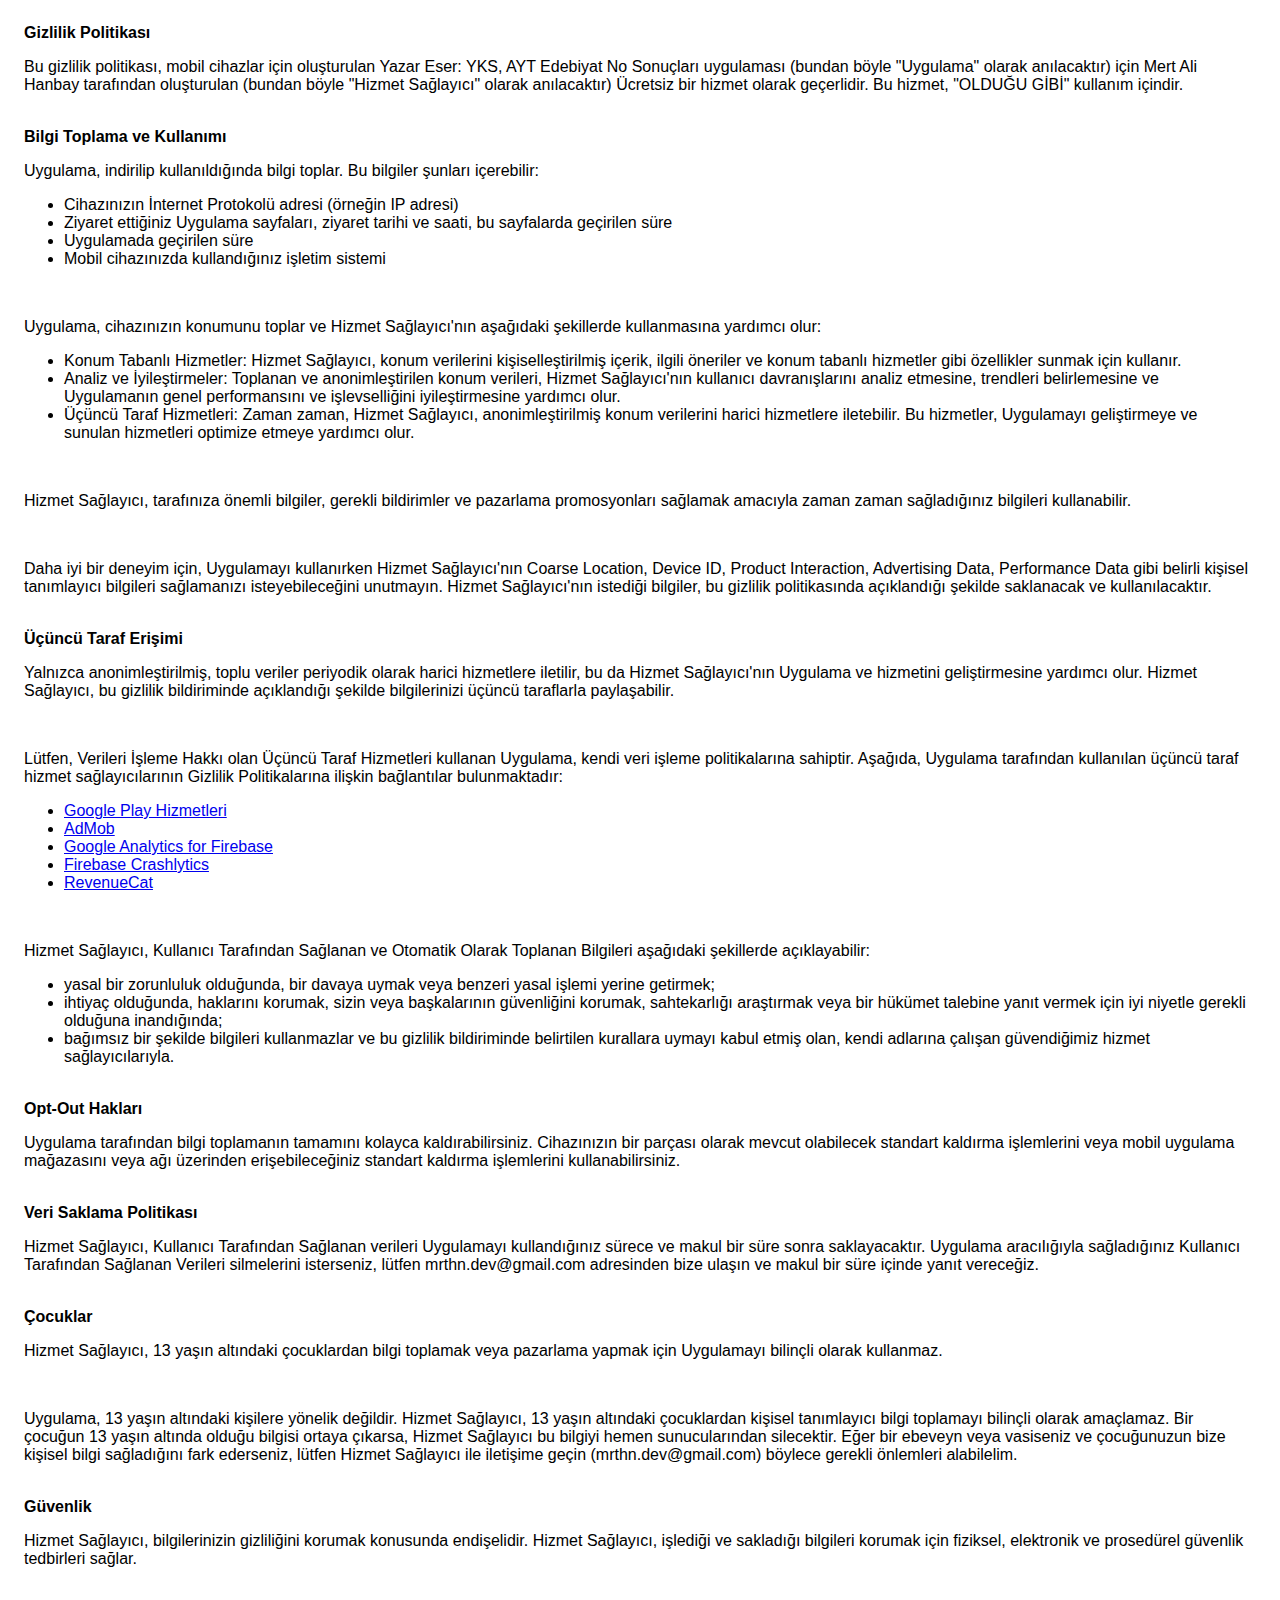
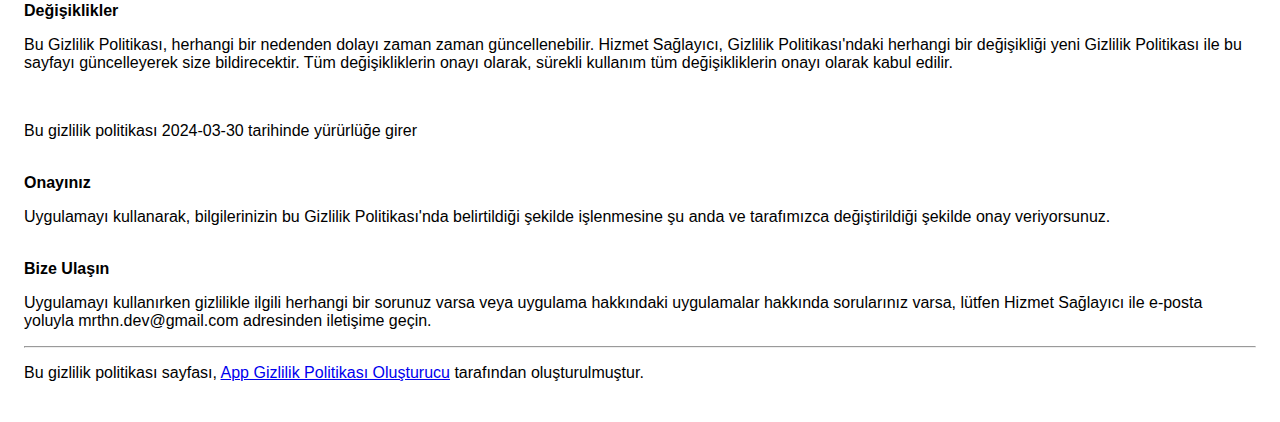
<file: yazar_eser_support/privacy_policy_tr.html>
<!DOCTYPE html>
<html>
<head>
  <meta charset='utf-8'>
  <meta name='viewport' content='width=device-width'>
  <title>Gizlilik Politikası</title>
  <style> body { font-family: 'Helvetica Neue', Helvetica, Arial, sans-serif; padding:1em; } </style>
</head>
<body>
<strong>Gizlilik Politikası</strong><p>Bu gizlilik politikası, mobil cihazlar için oluşturulan Yazar Eser: YKS, AYT Edebiyat No Sonuçları uygulaması (bundan böyle "Uygulama" olarak anılacaktır) için Mert Ali Hanbay tarafından oluşturulan (bundan böyle "Hizmet Sağlayıcı" olarak anılacaktır) Ücretsiz bir hizmet olarak geçerlidir. Bu hizmet, "OLDUĞU GİBİ" kullanım içindir.</p><br><strong>Bilgi Toplama ve Kullanımı</strong><p>Uygulama, indirilip kullanıldığında bilgi toplar. Bu bilgiler şunları içerebilir:</p><ul><li>Cihazınızın İnternet Protokolü adresi (örneğin IP adresi)</li><li>Ziyaret ettiğiniz Uygulama sayfaları, ziyaret tarihi ve saati, bu sayfalarda geçirilen süre</li><li>Uygulamada geçirilen süre</li><li>Mobil cihazınızda kullandığınız işletim sistemi</li></ul><p></p><br><p style="display: none;">Uygulama, mobil cihazınızın konumu hakkında kesin bilgi toplamaz.</p><div style=""><p>Uygulama, cihazınızın konumunu toplar ve Hizmet Sağlayıcı'nın aşağıdaki şekillerde kullanmasına yardımcı olur:</p><ul><li>Konum Tabanlı Hizmetler: Hizmet Sağlayıcı, konum verilerini kişiselleştirilmiş içerik, ilgili öneriler ve konum tabanlı hizmetler gibi özellikler sunmak için kullanır.</li><li>Analiz ve İyileştirmeler: Toplanan ve anonimleştirilen konum verileri, Hizmet Sağlayıcı'nın kullanıcı davranışlarını analiz etmesine, trendleri belirlemesine ve Uygulamanın genel performansını ve işlevselliğini iyileştirmesine yardımcı olur.</li><li>Üçüncü Taraf Hizmetleri: Zaman zaman, Hizmet Sağlayıcı, anonimleştirilmiş konum verilerini harici hizmetlere iletebilir. Bu hizmetler, Uygulamayı geliştirmeye ve sunulan hizmetleri optimize etmeye yardımcı olur.</li></ul></div><br><p>Hizmet Sağlayıcı, tarafınıza önemli bilgiler, gerekli bildirimler ve pazarlama promosyonları sağlamak amacıyla zaman zaman sağladığınız bilgileri kullanabilir.</p><br><p>Daha iyi bir deneyim için, Uygulamayı kullanırken Hizmet Sağlayıcı'nın Coarse Location, Device ID, Product Interaction, Advertising Data, Performance Data gibi belirli kişisel tanımlayıcı bilgileri sağlamanızı isteyebileceğini unutmayın. Hizmet Sağlayıcı'nın istediği bilgiler, bu gizlilik politikasında açıklandığı şekilde saklanacak ve kullanılacaktır.</p><br><strong>Üçüncü Taraf Erişimi</strong><p>Yalnızca anonimleştirilmiş, toplu veriler periyodik olarak harici hizmetlere iletilir, bu da Hizmet Sağlayıcı'nın Uygulama ve hizmetini geliştirmesine yardımcı olur. Hizmet Sağlayıcı, bu gizlilik bildiriminde açıklandığı şekilde bilgilerinizi üçüncü taraflarla paylaşabilir.</p><div><br><p>Lütfen, Verileri İşleme Hakkı olan Üçüncü Taraf Hizmetleri kullanan Uygulama, kendi veri işleme politikalarına sahiptir. Aşağıda, Uygulama tarafından kullanılan üçüncü taraf hizmet sağlayıcılarının Gizlilik Politikalarına ilişkin bağlantılar bulunmaktadır:</p><ul><li><a href="https://www.google.com/policies/privacy/" target="_blank" rel="noopener noreferrer">Google Play Hizmetleri</a></li><li><a href="https://support.google.com/admob/answer/6128543?hl=en" target="_blank" rel="noopener noreferrer">AdMob</a></li><li><a href="https://firebase.google.com/support/privacy" target="_blank" rel="noopener noreferrer">Google Analytics for Firebase</a></li><li><a href="https://firebase.google.com/support/privacy/" target="_blank" rel="noopener noreferrer">Firebase Crashlytics</a></li><li><a href="https://www.revenuecat.com/privacy" target="_blank" rel="noopener noreferrer">RevenueCat</a></li></ul></div><br><p>Hizmet Sağlayıcı, Kullanıcı Tarafından Sağlanan ve Otomatik Olarak Toplanan Bilgileri aşağıdaki şekillerde açıklayabilir:</p><ul><li>yasal bir zorunluluk olduğunda, bir davaya uymak veya benzeri yasal işlemi yerine getirmek;</li><li>ihtiyaç olduğunda, haklarını korumak, sizin veya başkalarının güvenliğini korumak, sahtekarlığı araştırmak veya bir hükümet talebine yanıt vermek için iyi niyetle gerekli olduğuna inandığında;</li><li>bağımsız bir şekilde bilgileri kullanmazlar ve bu gizlilik bildiriminde belirtilen kurallara uymayı kabul etmiş olan, kendi adlarına çalışan güvendiğimiz hizmet sağlayıcılarıyla.</li></ul><p></p><br><strong>Opt-Out Hakları</strong><p>Uygulama tarafından bilgi toplamanın tamamını kolayca kaldırabilirsiniz. Cihazınızın bir parçası olarak mevcut olabilecek standart kaldırma işlemlerini veya mobil uygulama mağazasını veya ağı üzerinden erişebileceğiniz standart kaldırma işlemlerini kullanabilirsiniz.</p><br><strong>Veri Saklama Politikası</strong><p>Hizmet Sağlayıcı, Kullanıcı Tarafından Sağlanan verileri Uygulamayı kullandığınız sürece ve makul bir süre sonra saklayacaktır. Uygulama aracılığıyla sağladığınız Kullanıcı Tarafından Sağlanan Verileri silmelerini isterseniz, lütfen mrthn.dev@gmail.com adresinden bize ulaşın ve makul bir süre içinde yanıt vereceğiz.</p><br><strong>Çocuklar</strong><p>Hizmet Sağlayıcı, 13 yaşın altındaki çocuklardan bilgi toplamak veya pazarlama yapmak için Uygulamayı bilinçli olarak kullanmaz.</p><div><br><p>Uygulama, 13 yaşın altındaki kişilere yönelik değildir. Hizmet Sağlayıcı, 13 yaşın altındaki çocuklardan kişisel tanımlayıcı bilgi toplamayı bilinçli olarak amaçlamaz. Bir çocuğun 13 yaşın altında olduğu bilgisi ortaya çıkarsa, Hizmet Sağlayıcı bu bilgiyi hemen sunucularından silecektir. Eğer bir ebeveyn veya vasiseniz ve çocuğunuzun bize kişisel bilgi sağladığını fark ederseniz, lütfen Hizmet Sağlayıcı ile iletişime geçin (mrthn.dev@gmail.com) böylece gerekli önlemleri alabilelim.</p></div><!----><br><strong>Güvenlik</strong><p>Hizmet Sağlayıcı, bilgilerinizin gizliliğini korumak konusunda endişelidir. Hizmet Sağlayıcı, işlediği ve sakladığı bilgileri korumak için fiziksel, elektronik ve prosedürel güvenlik tedbirleri sağlar.</p><br><strong>Değişiklikler</strong><p>Bu Gizlilik Politikası, herhangi bir nedenden dolayı zaman zaman güncellenebilir. Hizmet Sağlayıcı, Gizlilik Politikası'ndaki herhangi bir değişikliği yeni Gizlilik Politikası ile bu sayfayı güncelleyerek size bildirecektir. Tüm değişikliklerin onayı olarak, sürekli kullanım tüm değişikliklerin onayı olarak kabul edilir.</p><br><p>Bu gizlilik politikası 2024-03-30 tarihinde yürürlüğe girer</p><br><strong>Onayınız</strong><p>Uygulamayı kullanarak, bilgilerinizin bu Gizlilik Politikası'nda belirtildiği şekilde işlenmesine şu anda ve tarafımızca değiştirildiği şekilde onay veriyorsunuz.</p><br><strong>Bize Ulaşın</strong><p>Uygulamayı kullanırken gizlilikle ilgili herhangi bir sorunuz varsa veya uygulama hakkındaki uygulamalar hakkında sorularınız varsa, lütfen Hizmet Sağlayıcı ile e-posta yoluyla mrthn.dev@gmail.com adresinden iletişime geçin.</p><hr><p>Bu gizlilik politikası sayfası, <a href="https://app-privacy-policy-generator.nisrulz.com/" target="_blank" rel="noopener noreferrer">App Gizlilik Politikası Oluşturucu</a> tarafından oluşturulmuştur.</p>
</body>
</html>
</file>
<file: fish_identifier/styles.css>
body {
    margin: 0;
    padding: 0;
    font-family: Arial, sans-serif;
    background-color: #f0f0f0;
}

.container {
    display: flex;
    flex-direction: column;
    justify-content: center;
    align-items: center;
    height: 100vh;
}

img {
    max-width: 10%; 
    height: auto;
    margin-bottom: 20px;
    box-shadow: 0 0 50px rgba(0, 0, 0, 0.6); 
    border-radius: 40px; 
}

.contact {
    text-align: center;
    font-family: 'Titillium Web', sans-serif;
}

.contact p {
    margin: 5px 0;
}

.contact a {
    color: #007bff;
    text-decoration: none;
}

.contact a:hover {
    text-decoration: underline;
}
</file>
<file: yazar_eser_support/styles.css>
body {
    margin: 0;
    padding: 0;
    font-family: Arial, sans-serif;
    background-color: #f0f0f0;
}

.container {
    display: flex;
    flex-direction: column;
    justify-content: center;
    align-items: center;
    height: 100vh;
}

img {
    max-width: 10%; 
    height: auto;
    margin-bottom: 20px;
    box-shadow: 0 0 50px rgba(0, 0, 0, 0.6); 
    border-radius: 40px; 
}

.contact {
    text-align: center;
    font-family: 'Titillium Web', sans-serif;
}

.contact p {
    margin: 5px 0;
}

.contact a {
    color: #007bff;
    text-decoration: none;
}

.contact a:hover {
    text-decoration: underline;
}
</file>
